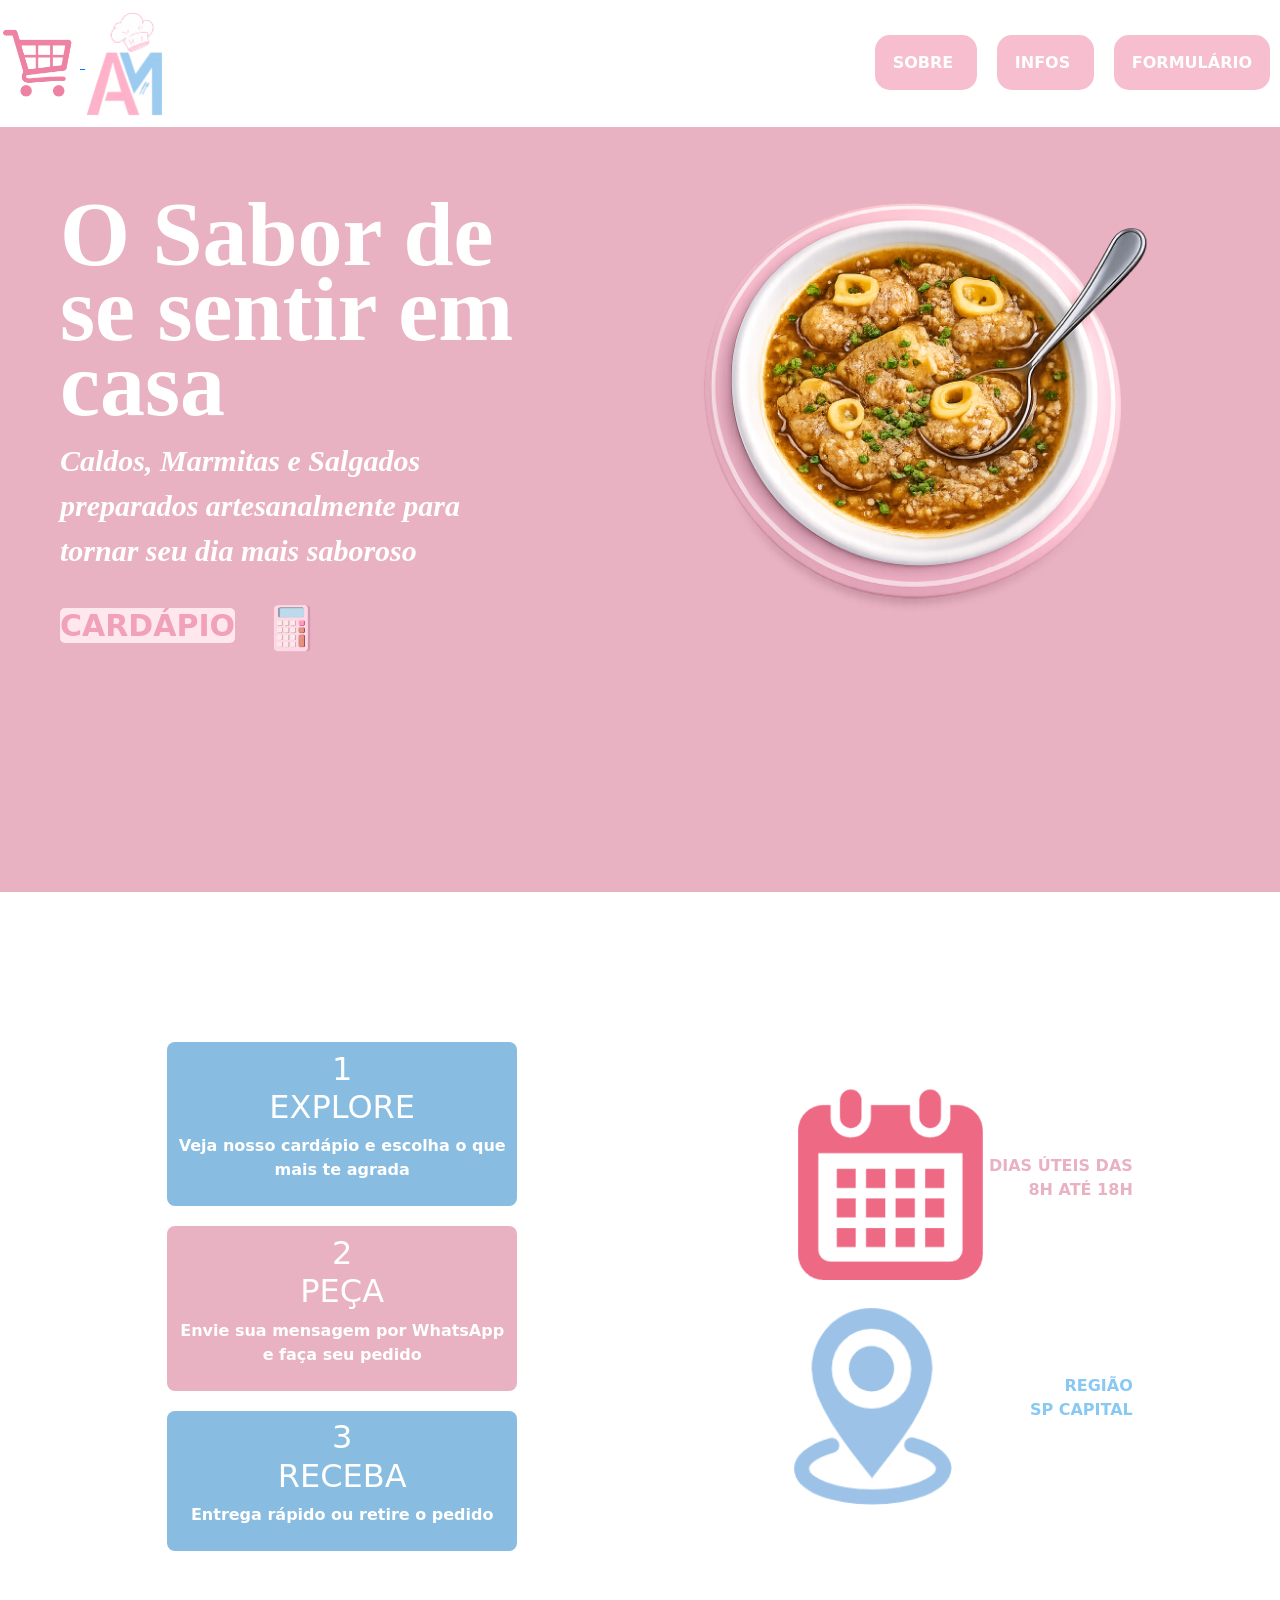
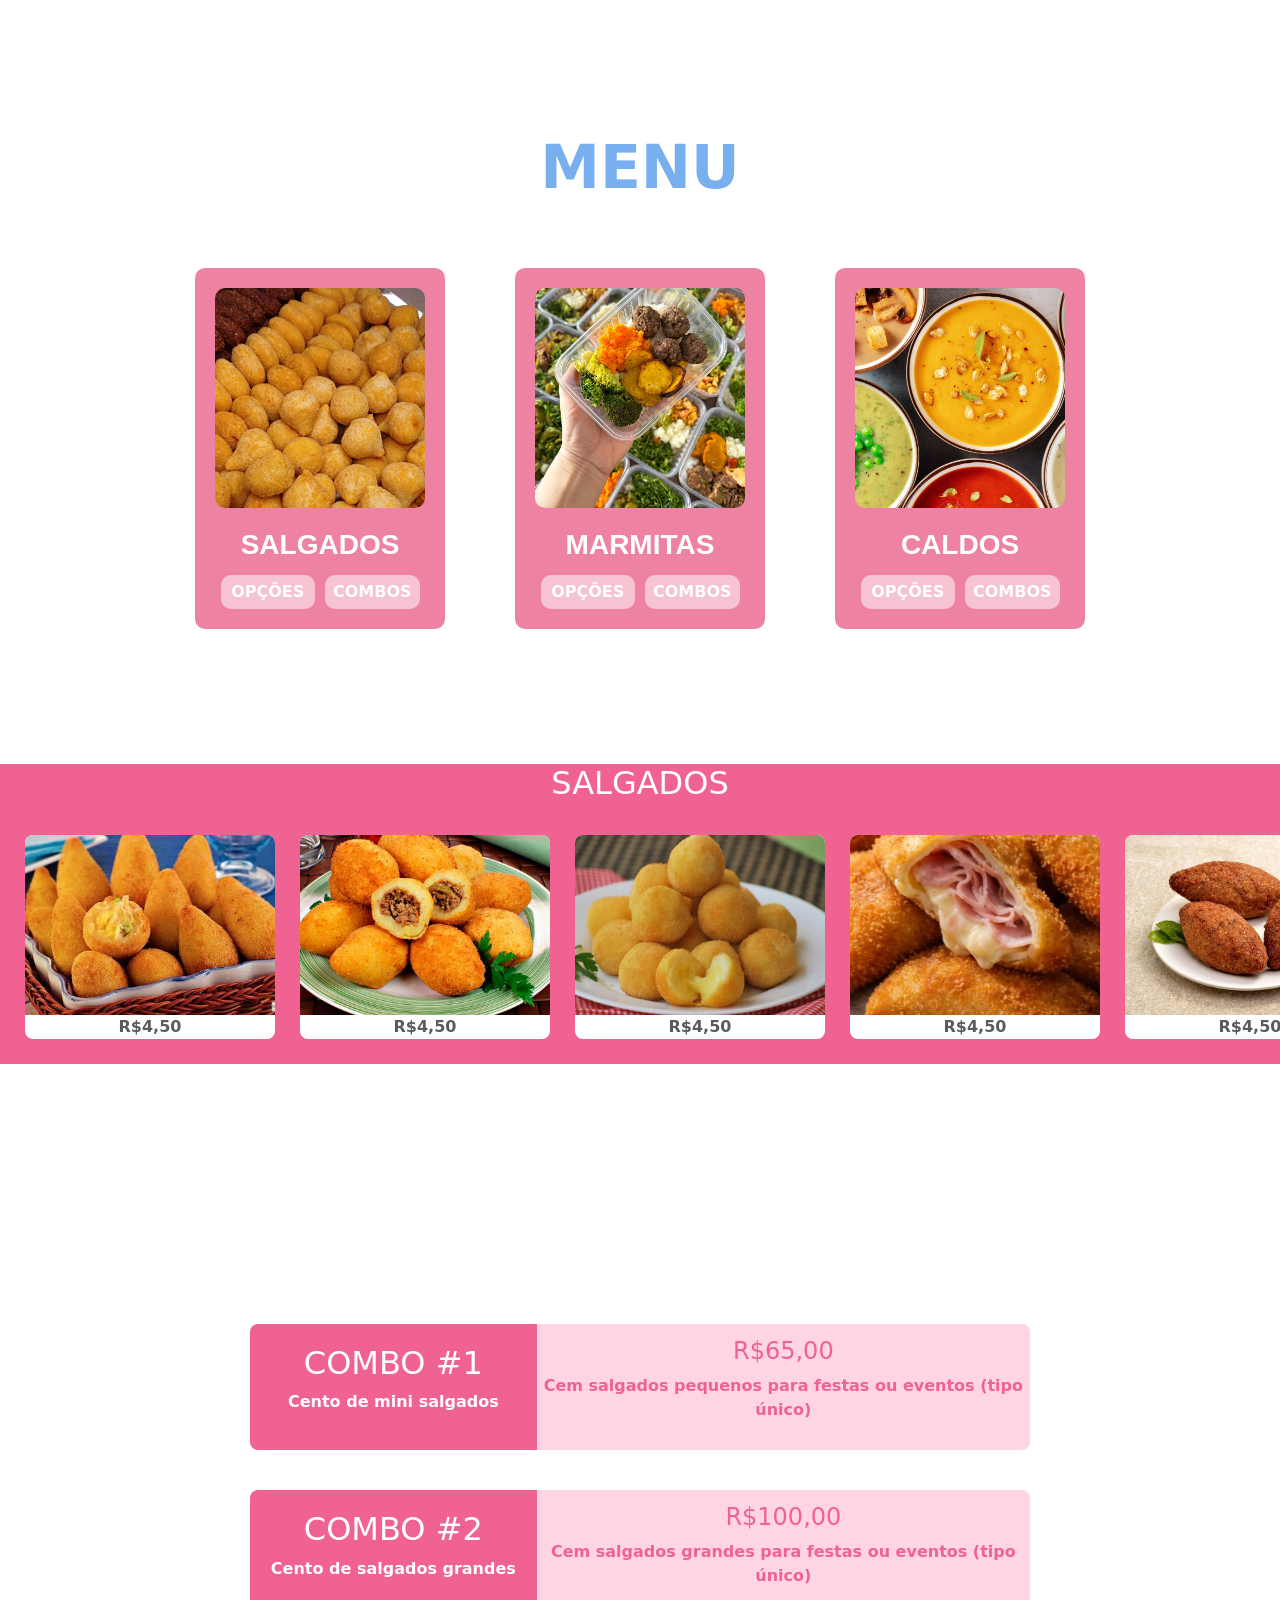
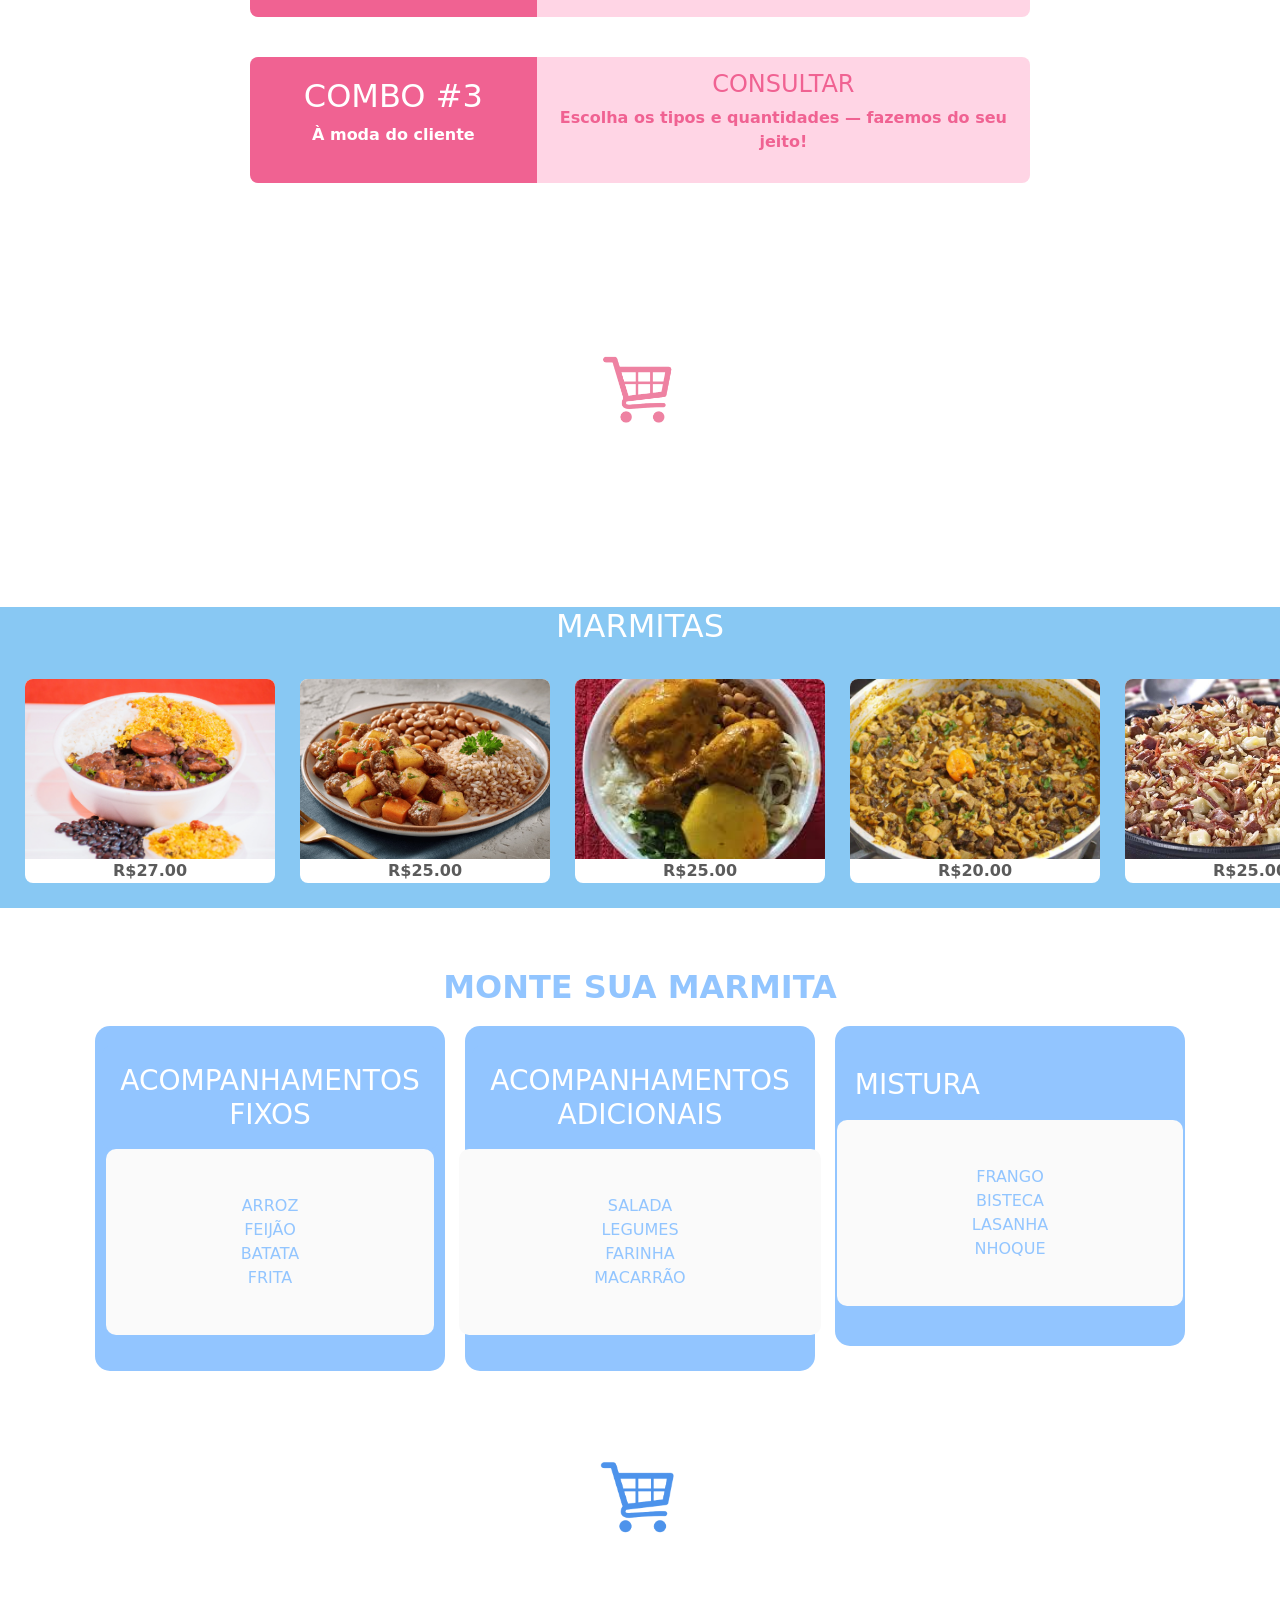
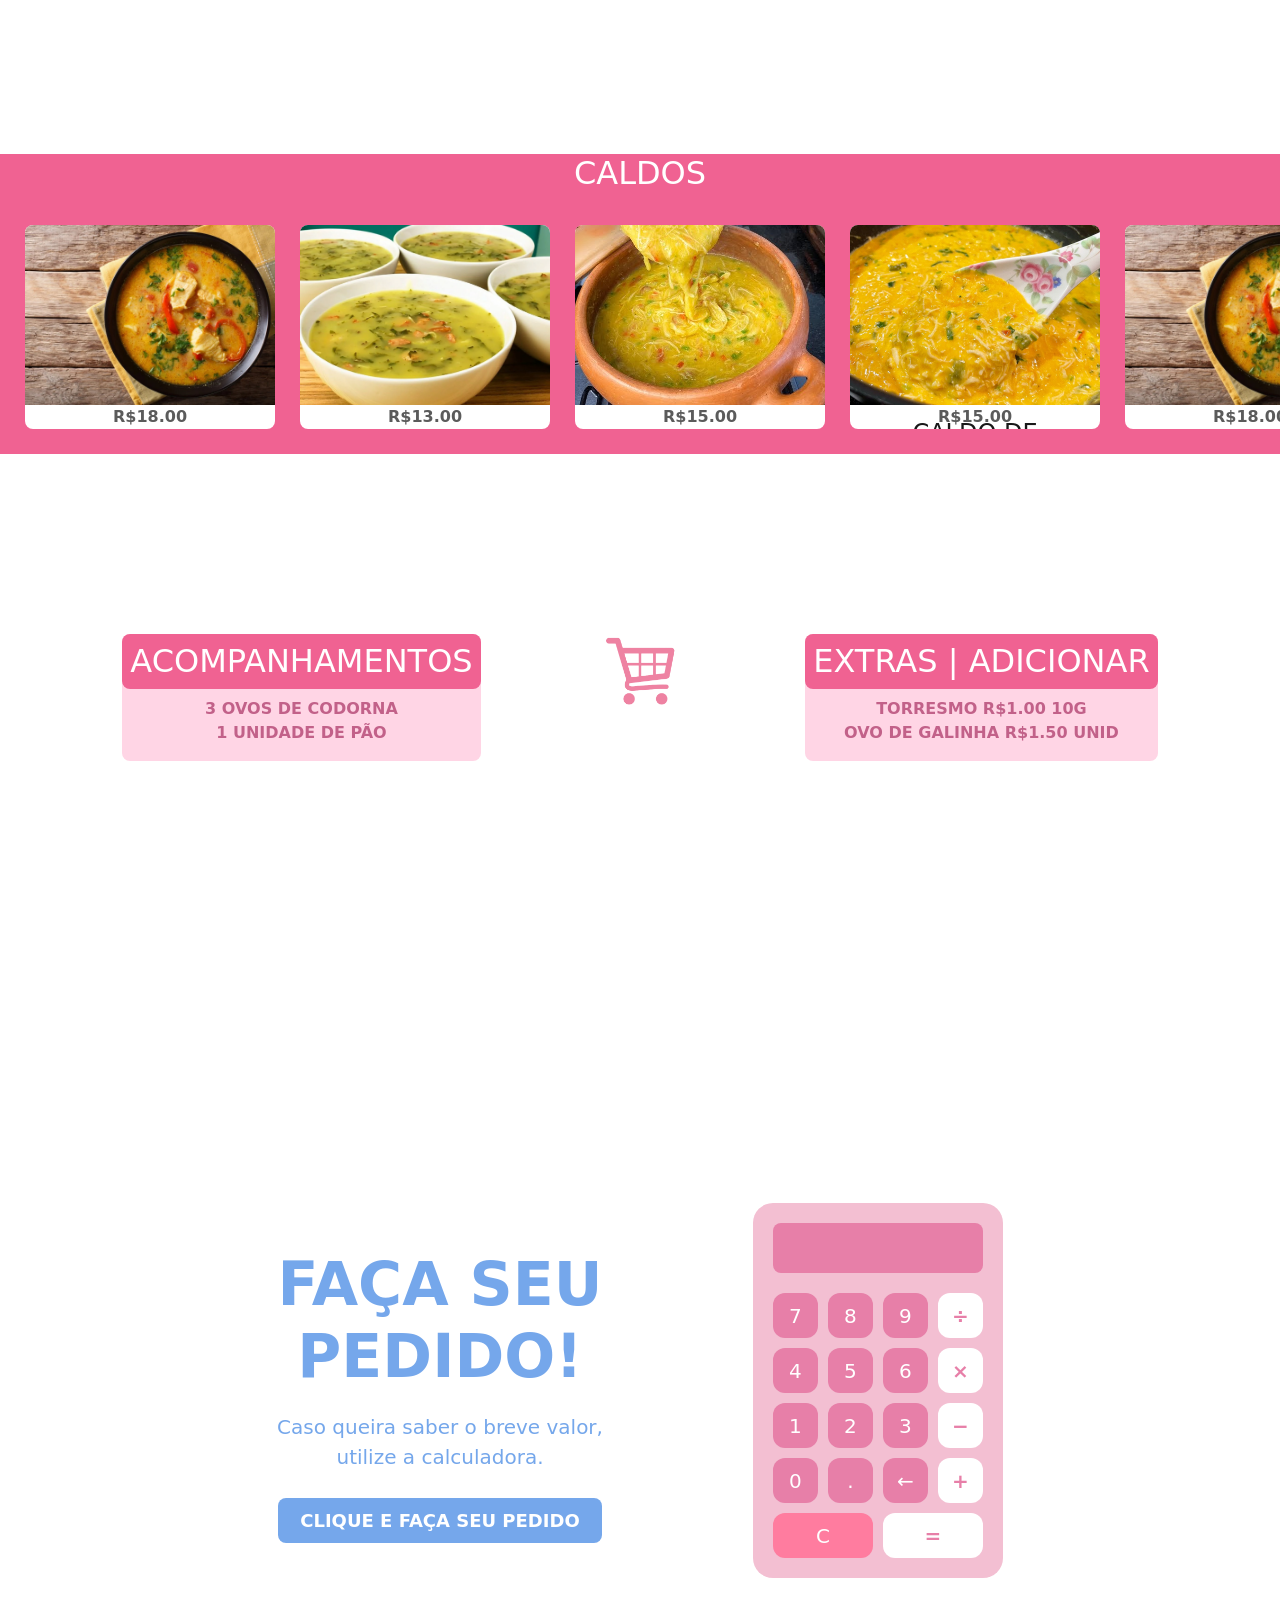
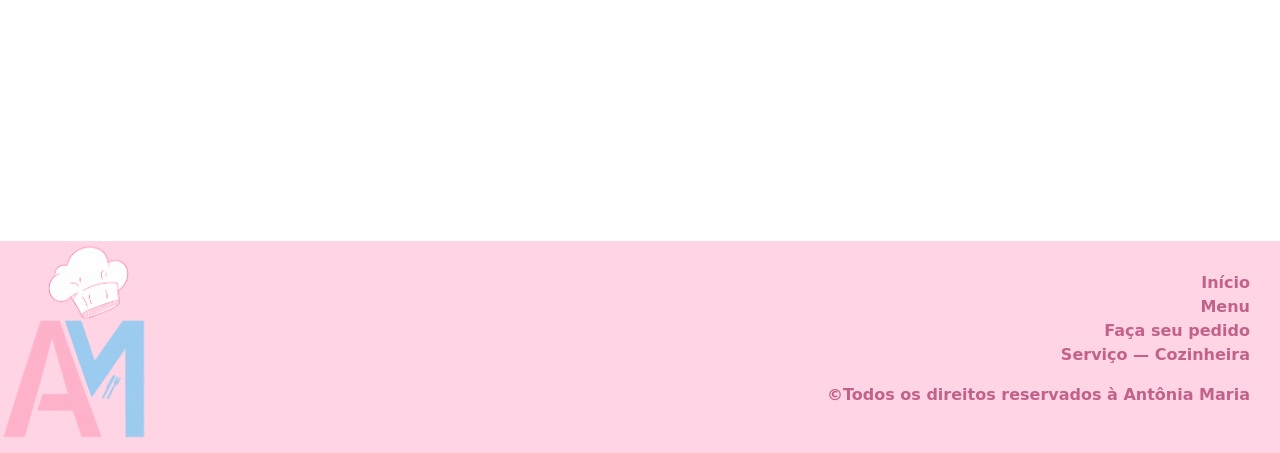
<file: index.html>
<!DOCTYPE html>
<html lang="pt-br">

<head>
    <meta charset="UTF-8">
    <meta name="viewport" content="width=device-width, initial-scale=1.0">
    <title>AM - PÁGINA INICIAL</title>
    <link rel="stylesheet" href="style.css">
    <link rel="shortcut icon" href="imagens/logo-png.png" type="image/x-icon">

    <!-- link de referência carrossel bootstrap -->
    <link href="https://cdn.jsdelivr.net/npm/bootstrap@5.3.8/dist/css/bootstrap.min.css" rel="stylesheet"
        integrity="sha384-sRIl4kxILFvY47J16cr9ZwB07vP4J8+LH7qKQnuqkuIAvNWLzeN8tE5YBujZqJLB" crossorigin="anonymous">

    <!-- configuração básica -->
</head>

<body>

    <!-- nav com imagem copiado do bootstrap (se altera com tamanhos de tela diferentes). links estratégicos para a navegação completa da página-->

    <header>

        <div>
            <a href="./#body-calculadora">
                <img src="./imagens/Carrinho rosa.png" alt="">
            </a>
            <img src="./imagens/logo-png.png" alt="">
        </div>

        <nav>
            <a href="./sobre.html"> SOBRE </a>

            <a href="./#tabela-explore"> INFOS </a>

            <a href="./pedido.html"> FORMULÁRIO </a>
        </nav>
    </header>

    <!-- carrossel hero-section-->
     <main> 
        <section id="container-tela-inicial"> <!-- sessao inicial -->
            <div class="caixa-textos-iniciais">
                <p class="p-textos-iniciais-titulo"> <strong> O Sabor de se sentir em casa </strong> </p>
                <p class="p-textos-iniciais-subtitulo"> <em> <strong> Caldos, Marmitas e Salgados preparados artesanalmente para tornar seu dia mais saboroso  </strong> </em> </p>

                <div class="botao-e-calculadora-inicial">
                <strong>
                    <a href="./#area-menu" class="botao-cardapio"> CARDÁPIO </a>
                </strong>
                <img src="./IMAGENS-AM/IMG-INICIAL/calculadora.png" alt="calculadora rosa">
                </div>
            </div>

            <div class="caixa-imamgem-caldo">
                <img  src="./IMAGENS-AM/IMG-INICIAL/caldo-motoco-inicial-tela.png" alt="imagem de um prato com caldo de motoco">  </div> 

        </section>
         <!--Área de explore e informações-->
         <article class="explore">
        <div id="tabela-explore">
            <div>
                <div class="card-explore">
                    <h2>1<br>EXPLORE</h2>
                    <p>Veja nosso cardápio e escolha o que mais te agrada</p>
                </div>
                <div class="card-explore" id="card-explore-rosa">
                    <h2>2<br>PEÇA</h2>
                    <p>Envie sua mensagem por WhatsApp e faça seu pedido</p>
                </div>
                <div class="card-explore">
                    <h2>3<br>RECEBA</h2>
                    <p>Entrega rápido ou retire o pedido</p>
                </div>
            </div>
            <div class="container-horario">
                <div class="horario-local">
                    <img src="./imagens/calendario.png" alt="Horário de funcionamento">
                    <p>DIAS ÚTEIS DAS<br>8H ATÉ 18H</p>
                </div>
                <div class="horario-local" id="local-azul">
                    <img src="./imagens/local.png" alt="Região de atuação">
                    <p>REGIÃO<br>SP CAPITAL</p>
                </div>
            </div>
        </div>
    </article>
    
    <!--Área menu com links correspodentes-->
    
    <section id="area-menu">
        <h2 class="titulo">MENU</h2>
        <article id="container-cards-menu">
            <div class="card-menu">
                <a href="#carrossel-salgados">
                    <img src="imagens/menu/salgados-menu.webp" alt="salgados">
                    <h3>SALGADOS</h3>
                    <div class="container-botoes">
                        <div class="botoes">OPÇÕES</div>
                        <div class="botoes">COMBOS</div>
                    </div>
                </a>
            </div>

            <div class="card-menu" id="marmitas">
                <a href="#carrossel-marmitas">
                    <img src="imagens/menu/Marmita-menu.jpeg" alt="marmitas">
                    <h3>MARMITAS</h3>
                    <div class="container-botoes">
                        <div class="botoes">OPÇÕES</div>
                        <div class="botoes">COMBOS</div>
                    </div>
                </a>
            </div>
            
            <div class="card-menu">
                <a href="#carrossel-caldos">
                    <img src="imagens/menu/Caldo-menu.jpeg" alt="caldos">
                    <h3>CALDOS</h3>
                    <div class="container-botoes">
                        <div class="botoes">OPÇÕES</div>
                        <div class="botoes">COMBOS</div>
                    </div>
                </a>
            </div>
        </article>
    </section>
    
    <!--Carrossel de salgados-->
    <div id="carrossel-salgados">
        <div class="carrossel-wrapper">
            <h2>SALGADOS</h2>
            <div class="carrossel-container">
                <div class="card-container">
                    <img src="./imagens/carrossel salgados/coxinha.png" alt="Coxinha">
                    <span class="preco">R$4,50</span>
                    <div class="descricao">
                        <h4>COXINHA</h4>
                        <p>Massa à base de caldo de frango e batata, recheada com peito de frango desfiado e
                            casquinha
                            crocante.</p>
                            <span class="preco">R$4,50</span>
                            
                        </div>
                </div>
                <div class="card-container">
                    <img src="imagens/carrossel salgados/bolinho de carne.jpg" alt="Bolinho de carne">
                    <span class="preco">R$4,50</span>
                    
                    <div class="descricao">
                        <h4>BOLINHO DE CARNE</h4>
                        <p>Carne moída selecionada, bem temperada, frito com casca dourada e interior macio.</p>
                        <span class="preco">R$4,50</span>
                    </div>
                </div>
                <div class="card-container">
                    <img src="imagens/carrossel salgados/bolinho de queijo.png" alt="Bolinho de queijo">
                    <span class="preco">R$4,50</span>
                    <div class="descricao">
                        <h4>BOLINHO DE QUEIJO</h4>
                        <p>Massa crocante com mussarela derretida e cremosa que estica a cada mordida.</p>
                        <span class="preco">R$4,50</span>
                        
                    </div>
                </div>
                <div class="card-container">
                    <img src="imagens/carrossel salgados/risole de presunto e queijo.webp" alt="Risole">
                    <span class="preco">R$4,50</span>
                    <div class="descricao">
                        <h4>RISOLE</h4>
                        <p>Massa leve e crocante recheada com presunto e queijo derretidos.</p>
                        <span class="preco">R$4,50</span>
                        
                    </div>
                </div>
                <div class="card-container">
                    <img src="imagens/carrossel salgados/KIBE.jpg" alt="Kibe">
                    <span class="preco">R$4,50</span>
                    <div class="descricao">
                        <h4>QUIBE/KIBE</h4>
                        <p>Bolinho de origem árabe com carne bovina, trigo, hortelã e especiarias.</p>
                        <span class="preco">R$4,50</span>
                        
                    </div>
                </div>
                <div class="card-container">
                    <img src="imagens/carrossel salgados/CROQUETE.jpg" alt="Croquete">
                    <span class="preco">R$4,50</span>
                    <div class="descricao">
                        <h4>CROQUETE</h4>
                        <p>Recheio denso de carne desfiada com tempero tentador.</p>
                        <span class="preco">R$4,50</span>
                        
                    </div>
                </div>
                <div class="card-container">
                    <img src="imagens/carrossel salgados/rolinho de salsicha.png" alt="Rolinho de salsicha">
                    <span class="preco">R$4,50</span>
                    <div class="descricao">
                        <h4>ROLINHO DE SALSICHA</h4>
                        <p>Envolto em uma massa deliciosa e crocante.</p>
                        <span class="preco">R$4,50</span>
                        
                    </div>
                </div>
                
                <!-- area clonada pra passar um efeito de carrossel infinito. os elementos clonados possuem aria-hidden=true -->
                
                <div aria-hidden="true" class="card-container">
                    <img src="./imagens/carrossel salgados/coxinha.png" alt="">
                    <span class="preco">R$4,50</span>
                    <div class="descricao">
                        <h4>COXINHA</h4>
                        <p>Massa à base de caldo de frango e batata, recheada com peito de frango desfiado e
                            casquinha
                            crocante.</p>
                            <span class="preco">R$4,50</span>
                            
                        </div>
                    </div>
                    <div aria-hidden="true" class="card-container">
                        <img src="imagens/carrossel salgados/bolinho de carne.jpg" alt="">
                    <span class="preco">R$4,50</span>
                    <div class="descricao">
                        <h4>BOLINHO DE CARNE</h4>
                        <p>Carne moída selecionada, frito com casca dourada e interior macio.</p> <span
                        class="preco">R$4,50</span>
                        
                    </div>
                </div>
                <div aria-hidden="true" class="card-container">
                    <img src="imagens/carrossel salgados/bolinho de queijo.png" alt="">
                    <span class="preco">R$4,50</span>
                    <div class="descricao">
                        <h4>BOLINHO DE QUEIJO</h4>
                        <p>Mussarela derretida e cremosa.</p>
                        <span class="preco">R$4,50</span>
                        
                    </div>
                </div>
                <div aria-hidden="true" class="card-container">
                    <img src="imagens/carrossel salgados/risole de presunto e queijo.webp" alt="">
                    <span class="preco">R$4,50</span>
                    <div class="descricao">
                        <h4>RISOLE</h4>
                        <p>Presunto e queijo derretidos.</p>
                        <span class="preco">R$4,50</span>
                        
                    </div>
                </div>
                <div aria-hidden="true" class="card-container">
                    <img src="imagens/carrossel salgados/KIBE.jpg" alt="">
                    <span class="preco">R$4,50</span>
                    <div class="descricao">
                        <h4>QUIBE/KIBE</h4>
                        <p>Carne bovina, trigo e especiarias.</p>
                        <span class="preco">R$4,50</span>

                    </div>
                </div>
                <div aria-hidden="true" class="card-container">
                    <img src="imagens/carrossel salgados/CROQUETE.jpg" alt="">
                    <span class="preco">R$4,50</span>
                    <div class="descricao">
                        <h4>CROQUETE</h4>
                        <p>Recheio denso de carne desfiada.</p>
                        <span class="preco">R$4,50</span>
                        
                    </div>
                </div>
                <div aria-hidden="true" class="card-container">
                    <img src="imagens/carrossel salgados/rolinho de salsicha.png" alt="">
                    <span class="preco">R$4,50</span>
                    <div class="descricao">
                        <h4>ROLINHO DE SALSICHA</h4>
                        <p>Massa deliciosa e crocante.</p>
                        <span class="preco">R$4,50</span>
                        
                    </div>
                </div>
            </div>
        </div>
    </div>

    <!--Combo de salgado-->
    <div class="combos-salgados">
        
        <div class="combo-card">
            <div class="card-combo-intro">
                <h2>COMBO #1</h2>
                <p>Cento de mini salgados</p>
            </div>
            <div class="descricao-combo">
                <h4>R$65,00</h4>
                <p>Cem salgados pequenos para festas ou eventos (tipo único)</p>
            </div>
        </div>
        
        <div class="combo-card">
            <div class="card-combo-intro">
                <h2>COMBO #2</h2>
                <p>Cento de salgados grandes</p>
            </div>
            <div class="descricao-combo">
                <h4>R$100,00</h4>
                <p>Cem salgados grandes para festas ou eventos (tipo único)</p>
            </div>
        </div>
        
        
        <div class="combo-card">
            <div class="card-combo-intro">
                <h2>COMBO #3</h2>
                <p>À moda do cliente</p>
            </div>
            <div class="descricao-combo">
                <h4>CONSULTAR</h4>
                <p>Escolha os tipos e quantidades — fazemos do seu jeito!</p>
            </div>
        </div>
    </div>
    
    <!-- carrinho estratégico que serve como um atalho para a área de contato -->
    
    <a href="#body-calculadora">
        <img class="carrinho" src="./imagens/Carrinho rosa.png" alt="Fazer pedido">
    </a>
    
    <!--Carrossel azul😒-->
    <div id="carrossel-marmitas">
        <div class="carrossel-wrapper-azul">
            <h2>MARMITAS</h2>
            <div id="carrossel-container-azul">
                <div class="card-container">
                    <img src="./imagens/carrossel marmitas/feijoada-menu.jpg" alt="Feijoada">
                    <span class="preco">R$27.00</span>
                    <div class="descricao">
                        <h4>FEIJOADA</h4>
                        <p>Feijão preto com carnes selecionadas e tempero caseiro.</p>
                        <span class="preco">R$27.00</span>
                        
                    </div>
                </div>
                <div class="card-container">
                    <img src="imagens/carrossel marmitas/picadinho de carne com batata.jpeg" alt="Picadinho">
                    <span class="preco">R$25.00</span>
                    <div class="descricao">
                        <h4>PICADINHO</h4>
                        <p>Carne com batata, temperado na medida certa.</p>
                        <span class="preco">R$25.00</span>

                    </div>
                </div>
                <div class="card-container"><img src="./imagens/carrossel marmitas/galinhada.jpg" alt="Marmita"><span
                        class="preco">R$25.00</span>
                        <div class="descricao">
                            <h4>GALINHADA</h4>
                            <p>Galinha cozida com especiarias de dar água na boca.</p>
                            <span class="preco">R$25.00</span>
                            
                        </div>
                    </div>
                <div class="card-container"><img src="imagens/carrossel marmitas/sarapatel.jpg" alt="Marmita">
                    <span class="preco">R$20.00</span>
                    <div class="descricao">
                        <h4>SARAPATEL</h4>
                        <p>Refeição tradicional nordestina, feito com miúdos selecionados.</p>
                        <span class="preco">R$20.00</span>

                    </div>
                </div>
                <div class="card-container">
                    <img src="imagens/carrossel marmitas/baião de dois.jpg" alt="Baião de dois">
                    <span class="preco">R$25.00</span>
                    <div class="descricao">
                        <h4>BAIÃO DE DOIS</h4>
                        <p>Prato típico, composto por arroz, feijão-de-corda, carne de sol, queijo bacon e</p>
                        <span class="preco">R$25.00</span>
                        
                    </div>
                </div>

                <!-- area clonada possuindo aria-hidden=true -->
                
                <div aria-hidden="true" class="card-container">
                    <img src="./imagens/carrossel marmitas/feijoada-menu.jpg" alt="">
                    <span class="preco">R$27.00</span>
                    <div class="descricao">
                        <h4>FEIJOADA</h4>
                        <p>Feijão preto com carnes selecionadas e tempero caseiro.</p>
                        <span class="preco">R$27.00</span>
                        
                    </div>
                </div>
                <div aria-hidden="true" class="card-container">
                    <img src="imagens/carrossel marmitas/picadinho de carne com batata.jpeg" alt="">
                    <span class="preco">R$25.00</span>
                    <div class="descricao">
                        <h4>PICADINHO</h4>
                        <p>Carne com batata, temperado na medida certa.</p>
                        <span class="preco">R$25.00</span>
                        
                    </p>
                </div>
            </div>
            <div aria-hidden="true" class="card-container"><img src="./imagens/carrossel marmitas/galinhada.jpg"
                alt=""><span class="preco">R$25.00</span>
                    <div class="descricao">
                        <h4>GALINHADA</h4>
                        <p>Galinha cozida com especiarias de dar água na boca.</p>
                        <span class="preco">R$25.00</span>
                    </div>
                </div>
                <div aria-hidden="true" class="card-container"><img src="imagens/carrossel marmitas/sarapatel.jpg"
                        alt=""><span class="preco">R$20.00</span>
                    <div class="descricao">
                        <h4>SARAPATEL</h4>
                        <p>Refeição tradicional nordestina, feito com miúdos selecionados.</p>
                        <span class="preco">R$20.00</span>
                    </div>
                </div>
                <div aria-hidden="true" class="card-container">
                    <img src="imagens/carrossel marmitas/baião de dois.jpg" alt="Baião de dois">
                    <span class="preco">R$25.00</span>
                    <div class="descricao">
                        <h4>BAIÃO DE DOIS</h4>
                        <p>Prato típico, composto por arroz, feijão-de-corda, carne de sol, queijo bacon e linguiça
                        </p>
                        <span class="preco">R$25.00</span>
                        
                    </div>
                </div>
            </div>
        </div>
    </div>
    
    <!--área de monte a sua marmita, possuindo opções fixas e opcionais-->
    
    <article id="secao-marmitas">
        <h2 id="monte-sua-marmita">MONTE SUA MARMITA</h2>
        <div class="montar">
            <div>
                <div class="card-montar">
                    <h3>ACOMPANHAMENTOS FIXOS</h3>
                    <ul>
                        <li>ARROZ</li>
                        <li>FEIJÃO</li>
                        <li>BATATA FRITA</li>
                    </ul>
                </div>
            </div>
            
            <div>
                <div class="card-montar">
                    <h3>ACOMPANHAMENTOS ADICIONAIS</h3>
                    <ul>
                        <li>SALADA</li>
                        <li>LEGUMES</li>
                        <li>FARINHA</li>
                        <li>MACARRÃO</li>
                    </ul>
                </div>
            </div>
            
            <div>
                <div class="card-montar">
                    <div>
                        <h3>MISTURA</h3>
                        <ul>
                            <li>FRANGO</li>
                            <li>BISTECA</li>
                            <li>LASANHA</li>
                            <li>NHOQUE</li>
                        </ul>
                    </div>
                </div>
            </div>
            
        </div>
        
        <!-- carrinho estratégico que serve como um atalho para a área de contato -->
        
        
        <a href="#body-calculadora">
            <img class="carrinho" src="./imagens/Carrinho azul.png" alt="Fazer pedido">
        </a>
    </article>
    <!--Carrossel dos caldos-->
    <div id="carrossel-caldos">
        <div class="carrossel-wrapper">
            <h2>CALDOS</h2>
            <div class="carrossel-container">
                <div class="card-container"><img src="imagens/carrossel caldos/caldo de mocoto.jpeg"
                    alt="Caldo de mocotó"><span class="preco">R$18.00</span>
                    <div class="descricao">
                        <h4>CALDO DE MOCOTÓ</h4>
                        <p>Caldo rico e encorpado, perfeito para dias frios.</p>
                    </div>
                </div>
                <div class="card-container"><img src="./imagens/carrossel caldos/caldo verde-menu.webp"
                    alt="Caldo verde"><span class="preco">R$13.00</span>
                    <div class="descricao">
                        <h4>CALDO VERDE</h4>
                        <p>Caldo cremoso com couve e linguiça.</p>
                    </div>
                </div>
                <div class="card-container"><img src="imagens/carrossel caldos/caldo de kenga.jpg" alt="Caldo"><span
                    class="preco">R$15.00</span>
                    <div class="descricao">
                        <h4>CALDO DE KENGA</h4>
                        <p>Caldos regional feito com mandioca cozida e frango desfiado.</p>
                    </div>
                </div>
                <div class="card-container"><img src="imagens/carrossel caldos/caldo de vatapá.jpg" alt="Caldo">
                    <span class="preco">R$15.00</span>
                    <div class="descricao">
                        <h4>CALDO DE VATAPÁ</h4>
                        <p>Denso, apimentado e aromático. Feito com frango muito bem temperado, pão
                            francês, azeite de dendê
                            e leite de coco.</p>
                        </div>
                    </div>
                    
                    <!-- carrossel clonado com aria-hidden=true -->
                    
                    <div aria-hidden="true" class="card-container"><img src="imagens/carrossel caldos/caldo de mocoto.jpeg"
                        alt=""><span class="preco">R$18.00</span>
                        <div class="descricao">
                            <h4>CALDO DE MOCOTÓ</h4>
                            <p>Rico e encorpado perfeito para dias densos.</p>
                        </div>
                    </div>
                <div aria-hidden="true" class="card-container"><img
                    src="./imagens/carrossel caldos/caldo verde-menu.webp" alt=""><span class="preco">R$13.00</span>
                    <div class="descricao">
                        <h4>CALDO VERDE</h4>
                        <p>Caldo cremoso com couve e linguiça.</p>
                    </div>
                </div>
                <div aria-hidden="true" class="card-container"><img src="imagens/carrossel caldos/caldo de kenga.jpg"
                    alt=""><span class="preco">R$15.00</span>
                    <div class="descricao">
                        <h4>CALDO DE KENGA</h4>
                        <p>Caldos regional feito com mandioca cozida e frango desfiado.</p>
                    </div>
                </div>
                <div aria-hidden="true" class="card-container"><img src="imagens/carrossel caldos/caldo de vatapá.jpg"
                    alt=""><span class="preco">R$15.00</span>
                    <div class="descricao">
                        <h4>CALDO DE VATAPÁ</h4>
                        <p>Denso, apimentado e aromático. Feito com franfo muito bem temperado, pão
                            frânces, azeite de dendê
                            e leite de coco.</p>
                        </div>
                    </div>
                    
                    <!-- carrossel clonado com aria-hidden=true (são pocas opções e precisavam de mais um pra não ficar um espaço muito grande de vão no final) -->
                    
                    
                    <div aria-hidden="true" class="card-container"><img src="imagens/carrossel caldos/caldo de mocoto.jpeg"
                        alt=""><span class="preco">R$18.00</span>
                    <div class="descricao">
                        <h4>CALDO DE MOCOTÓ</h4>
                        <p>Rico e encorpado perfeito para dias densos.</p>
                    </div>
                </div>
                <div aria-hidden="true" class="card-container"><img
                    src="./imagens/carrossel caldos/caldo verde-menu.webp" alt=""><span class="preco">R$13.00</span>
                    <div class="descricao">
                        <h4>CALDO VERDE</h4>
                        <p>Caldo cremoso com couve e linguiça.</p>
                    </div>
                </div>
                <div aria-hidden="true" class="card-container"><img src="imagens/carrossel caldos/caldo de kenga.jpg"
                    alt=""><span class="preco">R$15.00</span>
                    <div class="descricao">
                        <h4>CALDO DE KENGA</h4>
                        <p>Caldos regional feito com mandioca cozida e frango desfiado.</p>
                    </div>
                </div>
                <div aria-hidden="true" class="card-container"><img src="imagens/carrossel caldos/caldo de vatapá.jpg"
                    alt=""><span class="preco">R$15.00</span>
                    <div class="descricao">
                        <h4>CALDO DE VATAPÁ</h4>
                        <p>Denso, apimentado e aromático. Feito com franfo muito bem temperado, pão
                            frânces, azeite de dendê
                            e leite de coco.</p>
                        </div>
                    </div>
                </div>
            </div>
    </div>

    <!--Combos de caldo-->
    <div class="combos-caldo">
        <div class="combo-card-caldo">
            <h2>ACOMPANHAMENTOS</h2>
            <p>3 OVOS DE CODORNA <br> 1 UNIDADE DE PÃO</p>
        </div>
        
        <!-- carrinho estratégico que serve como um atalho para a área de contato -->
        
        
        <a href="#body-calculadora">
            <img class="carrinho" src="imagens/Carrinho rosa.png" alt="" id="ultimo-carrinho">
        </a>
        <div class="combo-card-caldo">
            <h2>EXTRAS | ADICIONAR</h2>
            <p>TORRESMO R$1.00 10G <br> OVO DE GALINHA R$1.50 UNID</p>
        </div>
    </div>
    <div id="body-calculadora">
        <div class="pedido">
            
            <!-- área de pedido -->
            
            <div class="texto">
                <h1>FAÇA SEU<br>PEDIDO!</h1>
                
                <p>
                    Caso queira saber o breve valor,<br>
                    utilize a calculadora.
                </p>
                
                <!-- link direto para uma mensagem no whatsapp, possuindo um modelo de mensagem onde espaços vazios serão preenchidos pelo cliente -->
                
                <a href="./pedido.html" target="_blank" class="botao">CLIQUE E FAÇA SEU PEDIDO</a>
            </div>
            
        </div>
        
        <!-- calculadora funcional -->
        
        <div class="calculadora">
            <input type="text" id="display" readonly>
            
            <div id="botoes">
                <button class="numero" onclick="adicionar('7')">7</button>
                <button class="numero" onclick="adicionar('8')">8</button>
                <button class="numero" onclick="adicionar('9')">9</button>
                <button class="operador" onclick="adicionar('/')">÷</button>

                <button class="numero" onclick="adicionar('4')">4</button>
                <button class="numero" onclick="adicionar('5')">5</button>
                <button class="numero" onclick="adicionar('6')">6</button>
                <button class="operador" onclick="adicionar('*')">×</button>

                <button class="numero" onclick="adicionar('1')">1</button>
                <button class="numero" onclick="adicionar('2')">2</button>
                <button class="numero" onclick="adicionar('3')">3</button>
                <button class="operador" onclick="adicionar('-')">−</button>
                
                <button class="numero" onclick="adicionar('0')">0</button>
                <button class="numero" onclick="adicionar('.')">.</button>
                <button class="numero" onclick="apagar()">←</button>
                <button class="operador" onclick="adicionar('+')">+</button>
                
                <button class="limpar" onclick="limpar()">C</button>
                <button class="igual" onclick="calcular()">=</button>
            </div>
        </div>
        </div>
     </main>
    
    <!-- footer com links que levam até o começo da página -->
    
    <footer>
        <img src="imagens/logo-png.png" alt="LOGO AM">
        <div class="footer-nav">
            <a href="index.html">Início</a>
            <a href="#area-menu">Menu</a>
            <a href="#body-calculadora">Faça seu pedido</a>
            <p>Serviço — Cozinheira</p>
            <p>©Todos os direitos reservados à Antônia Maria</p>
        </div>
    </footer>
    
    <!-- links de ref pra calculadora e para o bootstrap (nav que se altera com tamanhos de tela diferente-carrossel hero-section com botões funcionais) -->
    <script src="calculadora.js"></script>
    <script src="https://cdn.jsdelivr.net/npm/bootstrap@5.3.8/dist/js/bootstrap.bundle.min.js"
    integrity="sha384-FKyoEForCGlyvwx9Hj09JcYn3nv7wiPVlz7YYwJrWVcXK/BmnVDxM+D2scQbITxI"
    crossorigin="anonymous"></script>
    
    <!-- link de ref para o VLibras -->
    
    <div vw class="enabled">
        <div vw-access-button class="active"></div>
        <div vw-plugin-wrapper>
            <div class="vw-plugin-top-wrapper"></div>
        </div>
    </div>
    <script src="https://vlibras.gov.br/app/vlibras-plugin.js"></script>
    <script>
        new window.VLibras.Widget('https://vlibras.gov.br/app');
        </script>

</body>

</html>
</file>
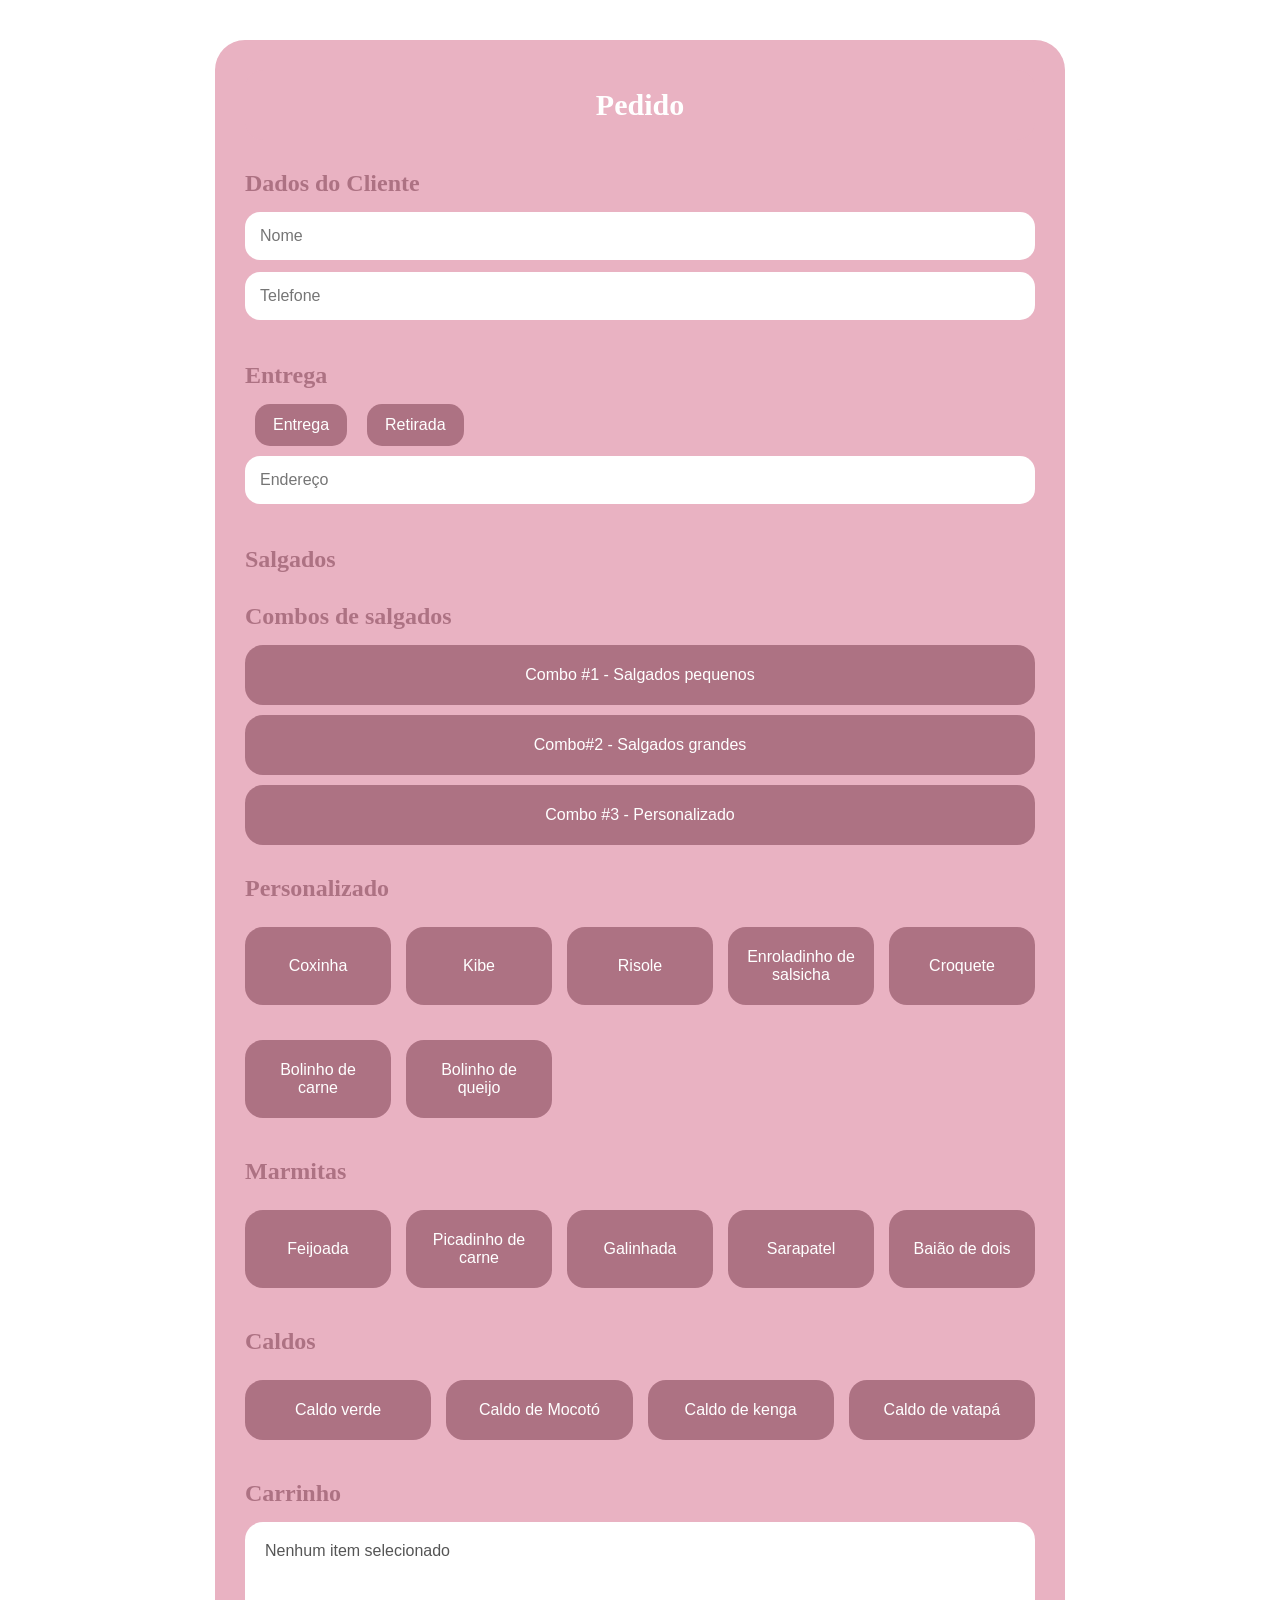
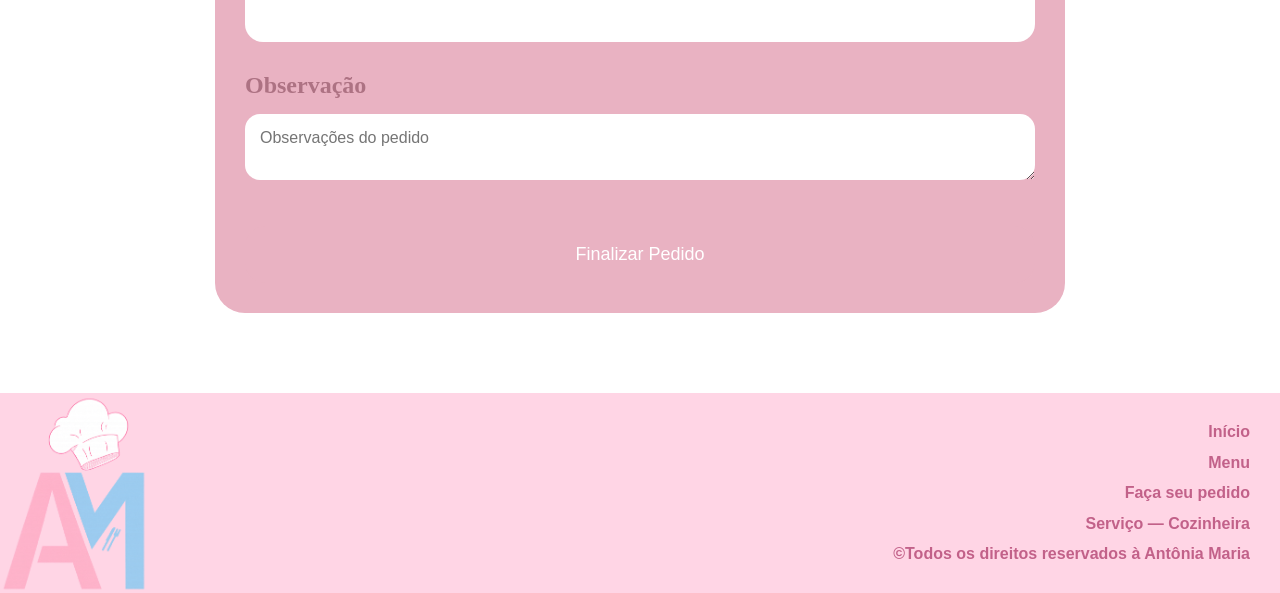
<file: pedido.html>
<!DOCTYPE html>
<html lang="pt-BR">

<head>
    <meta charset="UTF-8">
    <meta name="viewport" content="width=device-width, initial-scale=1.0">
    <title>FAÇA SEU PEDIDO AM</title>
    <link rel="shortcut icon" href="./imagens/logo-png.png" type="image/x-icon"> <!-- ICON NA GUIA-->
    <link rel="stylesheet" href="pedido.css">

</head>

<body>


    <main>

        <div class="container">

            <h1>Pedido</h1>

            <form id="pedidoForm">

                <section>

                    <h2>Dados do Cliente</h2>

                    <input type="text" id="nome" placeholder="Nome" required>

                    <input type="tel" id="telefone" placeholder="Telefone" required>

                </section>

                <section>

                    <h2>Entrega</h2>

                    <div class="radio-group">

                        <label><input type="radio" name="entrega" value="Entrega" checked> Entrega</label>

                        <label><input type="radio" name="entrega" value="Retirada"> Retirada</label>

                    </div>

                    <div id="enderecoContainer">

                        <input type="text" id="endereco" placeholder="Endereço">

                    </div>

                    <div id="retiradaContainer" style="display:none;">

                        <input type="date" id="data">

                        <input type="time" id="hora">

                    </div>

                </section>

                <section>

                    <h2 id="titulo-salgado">Salgados</h2>

                    <h2>Combos de salgados</h2>

                    <div class="produto" data-produto="Combo #1">Combo #1 - Salgados pequenos</div>

                    <div class="produto" data-produto="Combo#2">Combo#2 - Salgados grandes</div>

                    <div class="produto" data-produto="Combo #3 - Personalizado">Combo #3 - Personalizado</div>


                </section>

                <section>

                    <h2>Personalizado</h2>

                    <div class="produtos">

                        <div class="produto" data-produto="Coxinha">Coxinha</div>

                        <div class="produto" data-produto="Kibe">Kibe</div>

                        <div class="produto" data-produto="Pastel">Risole</div>

                        <div class="produto" data-produto="Enroladinho">Enroladinho de salsicha</div>

                        <div class="produto" data-produto="Croquete">Croquete</div>

                        <div class="produto" data-produto="Bolinho de carne">Bolinho de carne</div>

                        <div class="produto" data-produto="Bolinho de queijo">Bolinho de queijo</div>

                    </div>

                </section>


                <section>

                    <h2>Marmitas</h2>

                    <div class="produtos">

                        <div class="produto" data-produto="Feijoada">Feijoada</div>

                        <div class="produto" data-produto="Picadinho de carne">Picadinho de carne</div>

                        <div class="produto" data-produto="Galinhada">Galinhada</div>

                        <div class="produto" data-produto="Sarapatel">Sarapatel</div>

                        <div class="produto" data-produto="Baião de dois">Baião de dois</div>


                    </div>

                </section>

                <section>

                    <h2>Caldos</h2>

                    <div class="produtos">

                        <div class="produto" data-produto="Caldo Verde">Caldo verde</div>

                        <div class="produto" data-produto="Caldo de Mocotó">Caldo de Mocotó</div>

                        <div class="produto" data-produto="Caldo de Kenga">Caldo de kenga</div>

                        <div class="produto" data-produto="Caldo de vatapá">Caldo de vatapá</div>


                    </div>

                </section>

                <section>

                    <h2>Carrinho</h2>

                    <div id="carrinho">Nenhum item selecionado</div>

                </section>

                <section>

                    <h2>Observação</h2>

                    <textarea id="observacao" placeholder="Observações do pedido"></textarea>

                </section>

                <button type="submit">Finalizar Pedido</button>

            </form>

        </div>

        <script src="script.js"></script>
    </main>



        <!-- link de ref para o VLibras -->

    <div vw class="enabled">
        <div vw-access-button class="active"></div>
        <div vw-plugin-wrapper>
            <div class="vw-plugin-top-wrapper"></div>
        </div>
    </div>
    <script src="https://vlibras.gov.br/app/vlibras-plugin.js"></script>
    <script>
        new window.VLibras.Widget('https://vlibras.gov.br/app');
    </script>
</body>

    <!-- footer com links que levam até o começo da página -->

    <footer>
        <img src="imagens/logo-png.png" alt="LOGO AM">
        <div class="footer-nav">
            <a href="index.html">Início</a>
            <a href="#area-menu">Menu</a>
            <a href="#body-calculadora">Faça seu pedido</a>
            <p>Serviço — Cozinheira</p>
            <p>©Todos os direitos reservados à Antônia Maria</p>
        </div>
    </footer>

</html>
</file>
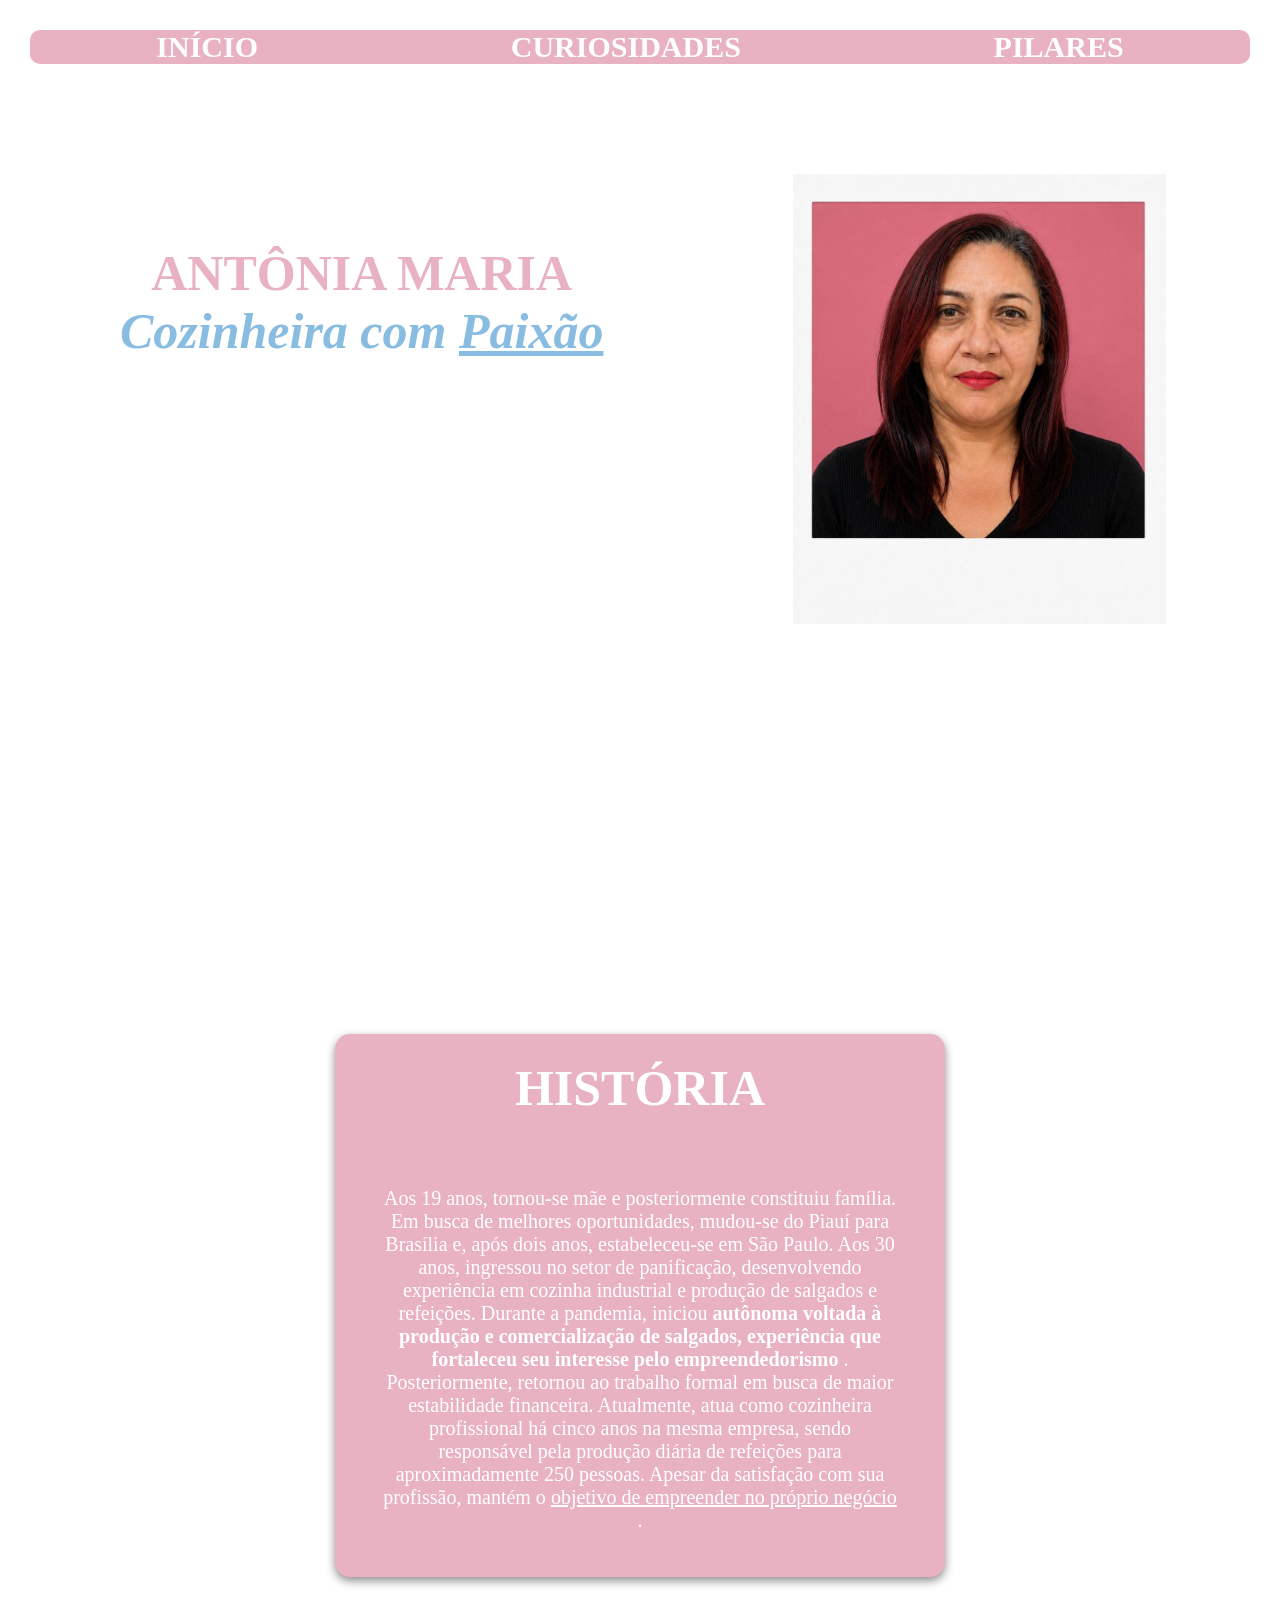
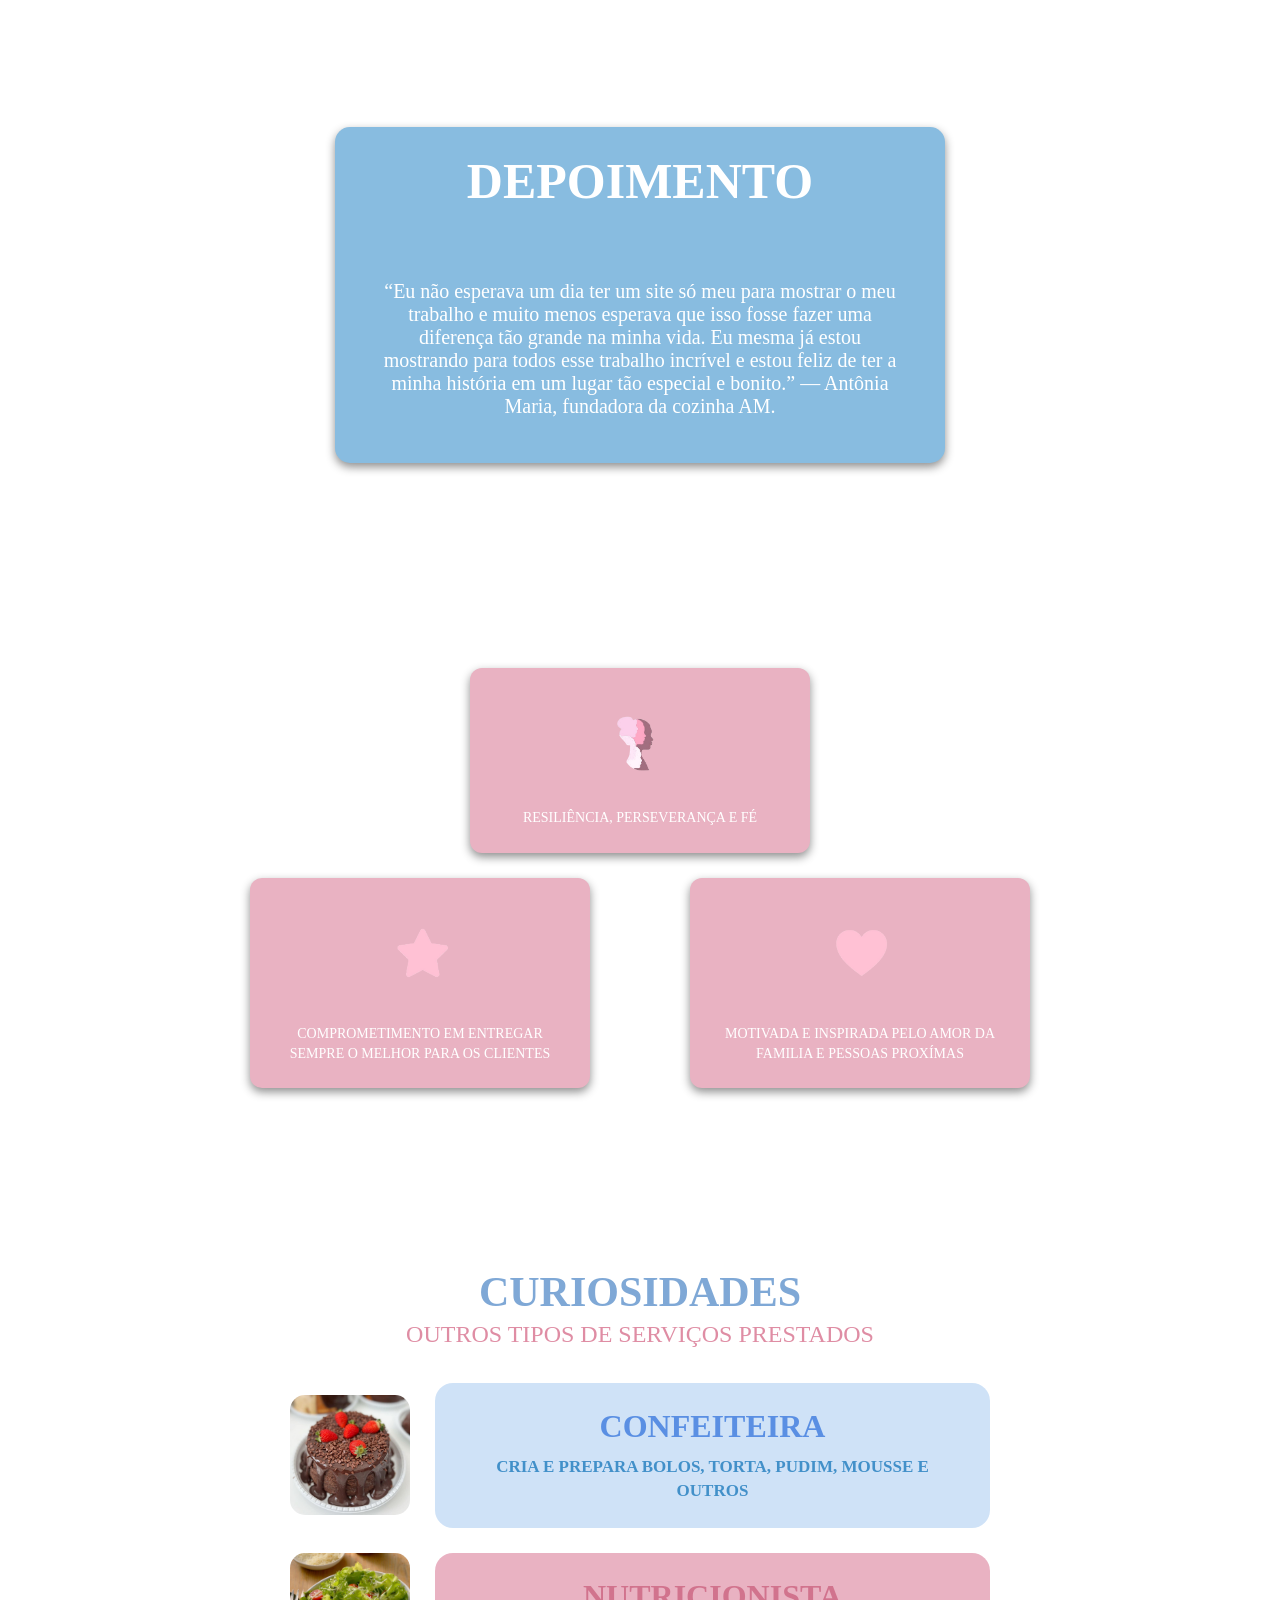
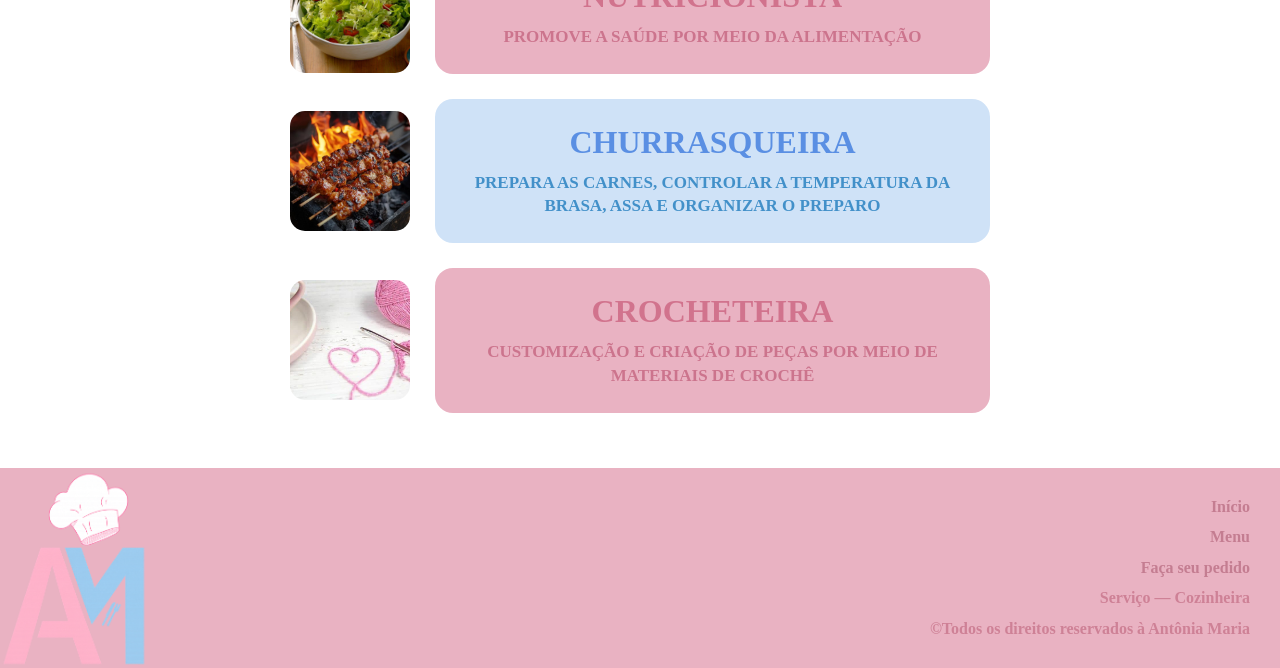
<file: sobre.html>
<!DOCTYPE html>
<html lang="pt-br">

<head>
    <meta charset="UTF-8">
    <meta name="viewport" content="width=device-width, initial-scale=1.0">
    <title>SOBRE</title>
    <link rel="stylesheet" href="./sobre.css"> <!--Linkando com o CSS -->
    <link rel="shortcut icon" href="./imagens/logo-png.png" type="image/x-icon"> <!-- ICON NA GUIA-->

    <!-- link de referência carrossel bootstrap -->

</head>

<body>
    <header> 
        <strong>
            <nav>  
            <a href="./index.html"> INÍCIO </a>
            <a href="./sobre.html#body-curiosidades"> CURIOSIDADES </a>
            <a href="./sobre.html#sessao-cards"> PILARES </a>
            </nav>
        </strong>
    </header>

    <!-- nav com imagem copiado do bootstrap (se altera com tamanhos de tela diferentes)-->


    <main>

        <section id="antonia-maria-container"> <!-- SESSAO DA ANTONIA -->
            <div class="card-maria-antonia"> </div>
            <h1 class="nome-antonia"> <strong> ANTÔNIA MARIA <br> <em class="frase-antonia"> Cozinheira com <u>Paixão </u></em> </strong> </h1>
            <img src="./imagens/ANTONIA/antonia.jpeg" id="antonia">
        </section>

        <section id="sessao-conteudo"> <!-- SESSAO DE CONTEUDO -->

            <article> <!-- HISTORIA-->
                <div class="historia">
                    <div class="card-historia">
                        <h2 class="titulo-card"> HISTÓRIA </h2>
                        <p class="conteudo-card">
                            Aos 19 anos, tornou-se mãe e posteriormente constituiu família. Em busca de melhores
                            oportunidades, mudou-se do Piauí para Brasília e, após dois anos, estabeleceu-se em São
                            Paulo. Aos 30 anos, ingressou no setor de panificação, desenvolvendo experiência em cozinha
                            industrial e produção de salgados e refeições.
                            Durante a pandemia, iniciou <strong>autônoma voltada à produção e comercialização de
                                salgados, experiência que fortaleceu seu interesse pelo empreendedorismo </strong>.
                            Posteriormente, retornou ao trabalho formal em busca de maior estabilidade financeira.
                            Atualmente, atua como cozinheira profissional há cinco anos na mesma empresa, sendo
                            responsável pela produção diária de refeições para aproximadamente 250 pessoas. Apesar da
                            satisfação com sua profissão, mantém o <u>objetivo de empreender no próprio negócio </u>.
                        </p>
                    </div>
                </div>
            </article>

            <article> <!-- DEPOIMENTO-->
                <div class="depoimento">
                    <div class="card-depoimento">
                        <h2 class="titulo-card"> DEPOIMENTO </h2>
                        <p class="conteudo-card">
                            “Eu não esperava um dia ter um site só meu para mostrar o meu trabalho e muito menos
                            esperava que isso fosse fazer uma diferença tão grande na minha vida. Eu mesma já estou
                            mostrando para todos esse trabalho incrível e estou feliz de ter a minha história em um
                            lugar tão especial e bonito.”
                            — Antônia Maria, fundadora da cozinha AM.
                    </div>
                </div>
            </article>

        </section>


        <div id="sessao-cards"> <!-- VALORES CARDS -->

            <section class="secao-valores-um"> <!-- Valores cards UM -->
                <!-- Caixa de cima -->
                <div class="direcao-um">
                    <div class="valor-card-um">
                        <img src="./imagens/VALORES/resiliencia-rosa.png">
                        <p> RESILIÊNCIA, PERSEVERANÇA E FÉ </p>
                    </div>
                </div>
            </section>


            <section class="secao-valores-dois">
                <!-- Caixa de baixo -->
                <div class="direcao-dois">
                    <div class="valor-card-dois">
                        <img src="./imagens/VALORES/estrela-rosa-grande.png">
                        <p> COMPROMETIMENTO EM ENTREGAR SEMPRE O MELHOR PARA OS CLIENTES </p>
                    </div>

                    <div class="valor-card-dois">
                        <img src="./imagens/VALORES/coracao-rosa.png">
                        <p> MOTIVADA E INSPIRADA PELO AMOR DA FAMILIA E PESSOAS PROXÍMAS </p>
                    </div>
                </div>

            </section>
        </div>

        <!-- área de curiosidades e outras atuações -->

        <div id="body-curiosidades">
            <section class="curiosidades">
                <h1>CURIOSIDADES</h1>
                <h2>OUTROS TIPOS DE SERVIÇOS PRESTADOS</h2>

                <div class="card azul">
                    <img src="./imagens/CURIOSIDADES/bolochocolate.jpg" alt="Bolo de chocolate">
                    <div class="texto">
                        <h3 class="h3-azul">CONFEITEIRA</h3>
                        <p class="p-azul">CRIA E PREPARA BOLOS, TORTA, PUDIM, MOUSSE E OUTROS</p>
                    </div>
                </div>

                <div class="card rosa">
                    <img src="./imagens/CURIOSIDADES/SALADA.jpg" alt="Salada">
                    <div class="texto">
                        <h3 class="h3-rosa">NUTRICIONISTA</h3>
                        <p class="p-rosa">PROMOVE A SAÚDE POR MEIO DA ALIMENTAÇÃO</p>
                    </div>
                </div>

                <div class="card azul">
                    <img src="./imagens/CURIOSIDADES/churrasco.jpg" alt="Churrasco">
                    <div class="texto">
                        <h3 class="h3-azul">CHURRASQUEIRA</h3>
                        <p class="p-azul">PREPARA AS CARNES, CONTROLAR A TEMPERATURA DA BRASA, ASSA E ORGANIZAR O
                            PREPARO</p>
                    </div>
                </div>

                <div class="card rosa">
                    <img src="./imagens/CURIOSIDADES/chocheteira.jpg" alt="Crochê">
                    <div class="texto">
                        <h3 class="h3-rosa">CROCHETEIRA</h3>
                        <p class="p-rosa">CUSTOMIZAÇÃO E CRIAÇÃO DE PEÇAS POR MEIO DE MATERIAIS DE CROCHÊ</p>
                    </div>
                </div>
            </section>
        </div>


    </main>


    <!-- RODAPÉ DA ANTONIA MARIA -->
            <footer>
                <img src="imagens/logo-png.png" alt="LOGO AM">
                <div class="footer-nav">
                    <a href="index.html">Início</a>
                    <a href="./#area-menu">Menu</a>
                    <a href="./#body-calculadora">Faça seu pedido</a>
                    <p>Serviço — Cozinheira</p>
                    <p>©Todos os direitos reservados à Antônia Maria</p>
                </div>
            </footer>

    <!-- links de ref pra calculadora e para o bootstrap (nav que se altera com tamanhos de tela diferente-carrossel hero-section com botões funcionais) -->


    <script src="https://cdn.jsdelivr.net/npm/bootstrap@5.3.8/dist/js/bootstrap.bundle.min.js"
        integrity="sha384-FKyoEForCGlyvwx9Hj09JcYn3nv7wiPVlz7YYwJrWVcXK/BmnVDxM+D2scQbITxI"
        crossorigin="anonymous"></script>

            <!-- link de ref para o VLibras -->

    <div vw class="enabled">
        <div vw-access-button class="active"></div>
        <div vw-plugin-wrapper>
            <div class="vw-plugin-top-wrapper"></div>
        </div>
    </div>
    <script src="https://vlibras.gov.br/app/vlibras-plugin.js"></script>
    <script>
        new window.VLibras.Widget('https://vlibras.gov.br/app');
    </script>

    
</body>

</html>
</file>
<file: style.css>
* {
  box-sizing: border-box;
  margin: 0;
  padding: 0;
}
@import url('https://fonts.googleapis.com/css2?family=Angkor&family=BJCree:wght@400;500;600;700&family=Dancing+Script:wght@400..700&family=Emilys+Candy&family=Fjalla+One&family=Merriweather:ital,opsz,wght@0,18..144,300..900;1,18..144,300..900&family=Montserrat:ital,wght@0,100..900;1,100..900&family=Open+Sans:ital,wght@0,300..800;1,300..800&family=PT+Serif:ital,wght@0,400;0,700;1,400;1,700&family=Playfair+Display:ital,wght@0,400..900;1,400..900&family=Playwrite+BR:wght@100..400&family=Roboto+Mono:ital,wght@0,100..700;1,100..700&family=Roboto+Slab:wght@100..900&display=swap');

/* reset básico */

/*tela inicial*/

#container-tela-inicial{
  display: flex;
  flex-direction: row;
  background-color: #e9b2c2;
  color: white;
  height: 85vh;
}

.caixa-textos-iniciais{
  margin-top: 70px;
}

.p-textos-iniciais-titulo{
  font-family: 'Angkor';
  font-size: 90px;
  margin-left: 60px;
  line-height: 75px;
}

.p-textos-iniciais-subtitulo{
  font-family: 'Angkor';
  font-size: 30px;
  margin-left: 60px;
}


.botao-e-calculadora-inicial{
  display: flex;
  flex-direction: row;
  text-align: center;

  margin-left: 60px;

  margin-top: 30px;

}

.botao-cardapio{
  background-color: #ffe7ee;
  border-radius: 5px;
  margin-right: 15px;

  font-size: 30px;

  height: 50px;
  width: 200px;
  text-align: center;
}

.botao-e-calculadora-inicial img{ 
  height: 50px;
}

.botao-e-calculadora-inicial a{
  text-decoration: none;
  color: #f1a1ba;

}

.caixa-imamgem-caldo{
  height: 500px;
  object-fit: contain;
  margin-top: 30px;

  display: flex;
  justify-content: center;
  text-align: center;
}

/* alterações feitas no nav */
header {
  display: flex;
  justify-content: space-between;
  align-items: center;
}
header img {
  width: 80px;
  height: auto;
  margin: 10px 0;
}
nav a {
  text-decoration: none;
  background-color: #f6becf;
  color: #fff;
  padding: 18px;
  border-radius: 15px;
  margin: 10px;
  font-weight: bolder;
}

/* alterações feitas no carrossel hero section (bootstrap) */

#hero-section{
  width: 100%;
}

/* área de explore/peça e receba */

.explore {
  padding: 40px 20px;
  background-color: #fff;
}
#tabela-explore {
  display: flex;
  align-items: center;
  flex-wrap: wrap;
  justify-content: space-around;
  margin: 0% auto;
  margin: 10vh auto;
}
.card-explore-rosa,
.card-explore {
  display: flex;
  flex-direction: column;
  justify-content: center;
  text-align: center;
  background-color: #88bce0;
  margin: 20px;
  height: fit-content;
  max-width: 350px;
  min-width: 280px;
  color: #fff;
  font-weight: bold;
  padding: 2%;
  border-radius: 8px;
}

#card-explore-rosa {
  background-color: #e9b2c2;
}

.container-horario {
  display: flex;
  gap: 20px;
  flex-direction: column;
  align-items: center;
  justify-items: center;
}

.horario-local {
  width: 100%;
  display: flex;
  align-items: center;
  color: #e9b2c2;
  font-weight: bolder;
}

.horario-local img {
  height: 200px;
}

.horario-local p {
  flex-grow: 1;
  text-align: right;
}

#local-azul {
  display: flex;
  align-items: center;
  color: #88c8f3;
  font-weight: bolder;
}
#horario-local img {
  width: 100px;
  height: 1px;
}

/* customização menu */

#container-cards-menu {
  display: flex;
  flex-direction: row;
  justify-content: center;
  object-fit: contain;
}

.titulo {
  text-align: center;
  color: #77afef;
  margin: 30px;
  font-weight: bolder;
  font-size: 60px;
}

.menu {
  display: flex; /*ativa o flexbox*/
  flex-wrap: wrap; /*ele quebra a linha, quando não tem espaço suficiente*/
  justify-content: center; /* alinha os itens no eixo principal*/
  align-items: stretch; /*deixa os itens com a mesma altura, "esticado" como tamnho do container*/
  height: fit-content;
  gap: 30px; /*espaçamento de um para o outro*/
  margin-bottom: 30vh;
}

.card-menu {
  width: 250px;
  background-color: bisque;
  border-radius: 10px; /*arredondar as bordas*/
  padding: 20px;
  margin: 35px;
  display: flex; /*ativa o flexbox*/
  flex-direction: column; /*ativa o comportamneto da coluna*/
  justify-content: space-between; /*alinhar os itens no eixo principal*/
  transition: 0.3s;
  box-shadow: 0.3s;
  background-color: #ee82a2;
}

.container-botoes {
  display: flex;
  gap: 10px;
  justify-content: center;
}

.card-menu:hover {
  transform: translateY(
    -20px
  ); /*mover (deslocar) um elemento verticalmente (para cima ou para baixo) em relação à sua posição original */
  box-shadow: 0 0 20px rgb(255, 255, 255);
}

#marmita {
  background-color: #77afef;
}

.card-menu img {
  width: 100%;
  height: 220px;

  object-fit: cover;
  border-radius: 10px;
  margin-bottom: 15px;
}
.card-menu a {
  text-decoration: none;
}
.card-menu h3 {
  display: flex;
  flex-wrap: wrap;

  justify-content: center;
  font-family: "Open Sans", sans-serif;
  padding: 5px;
  font-weight: bold;
  color: #ffffff;
}

.span {
  display: flex;
  gap: 5px;
}

.botoes {
  display: flex; /* deixar os itens lado a lado*/
  justify-content: center;
  flex-direction: row;

  width: 45%;

  gap: 15px;

  text-decoration: none; /*ele tirar a decoração do meu texto*/
  border-radius: 10px;
  background-color: #f6c3d2;
  padding: 5px;
  font-weight: bold;
  color: #ffffff;
}

.combos {
  display: flex;
  flex-direction: column;
  background-color: #ee82a2;
  margin: 20px;
}

.menu #marmitas {
  background-color: #77afef;
}

#marmitas span {
  background-color: #bfd1ee;
}

#area-menu {
  margin-bottom: 100px;
}

/* área de criação dos carrosséis de salgados-marmitas-caldos */

.carrossel-wrapper {
  overflow: hidden;
  width: 100%;
  background-color: #f06292;
  text-align: center;
  color: #fff;
}
.carrossel-wrapper-azul {
  overflow: hidden;
  width: 100%;
  background-color: #88c8f3;
  text-align: center;
  color: #fff;
}
#carrossel-container-azul {
  width: max-content;
  margin: 0 auto;
  display: flex;
  padding: 25px;
  gap: 25px;
  background-color: #88c8f3;
  animation: scrollInfinito 14s linear infinite;
}

/* animação ""infinita"" para os 3 carrosséis utilizando apenas css*/

.carrossel-container {
  width: max-content;
  margin: 0 auto;
  display: flex;
  padding: 25px;
  gap: 25px;
  background-color: #f06292;
  animation: scrollInfinito 14s linear infinite;
}
.card-container {
  position: relative;
  background-color: #fff;
  width: 250px;
  flex-shrink: 0;
  overflow: hidden;
  border-radius: 8px;
}
.card-container img {
  width: 100%;
  height: 180px;
  object-fit: cover;
}
.preco {
  background: white;
  color: rgb(91, 91, 91);
  text-align: center;
  font-weight: bold;
}
/*tatica pra esconder o texto*/

.descricao {
  position: absolute;
  bottom: -100%;
  left: 0;
  width: 100%;
  height: 100%;
  color: black;
  padding: 20px;
  transition: bottom 0.5s ease;
  background-color: #fff;
  opacity: 90%;

  display: flex;
  flex-direction: column;
  justify-content: center;
}
.card-container:hover .descricao {
  bottom: 0;
}
.carrossel-container:hover,
#carrossel-container-azul:hover {
  animation-play-state: paused;
}
@keyframes scrollInfinito {
  from {
    transform: translateX(0);
  }
  to {
    transform: translateX(-50%);
  }
}

/*alterações da área de combos de salgados */

.combos-salgados {
  padding: 40px 20px;
  max-width: 900px;
  margin: 20vh auto auto auto;
}
.combo-card {
  display: flex;
  flex-wrap: wrap;
  margin: 40px;
  color: #f06292;
  font-weight: bold;
  overflow: hidden;
  border-radius: 8px;
}
.card-combo-intro {
  background-color: #f06292;
  padding: 20px;
  color: #fff;
  font-weight: bold;
  min-width: 200px;
  flex: 1;
  text-align: center;
}
.descricao-combo {
  background-color: #ffd5e5;
  text-align: center;
  flex: 2;
  min-width: 250px;
  display: flex;
  flex-direction: column;
  justify-content: center;
  font-weight: bold;
}

/* customização de seção de monte sua marmitas */

#secao-marmitas {
  padding: 40px 20px;
}
.montar {
  display: flex;
  flex-wrap: wrap;
  justify-content: center;
  gap: 20px;
  max-width: 1100px;
  margin: 0 auto;
}
.card-montar {
  background-color: #92c5ff;
  padding: 20px;
  border-color: #88bce0;
  border-radius: 15px;
  display: flex;
  flex-direction: column;
  width: 350px;
  min-height: 320px;
  text-align: center;
  align-items: center;
  justify-content: space-around;
}
#monte-sua-marmita {
  margin: 20px;
  color: #92c5ff;
  font-weight: bolder;
  text-align: center;
}
.montar ul {
  background-color: #fafafa;
  list-style: none;
  padding: 5vh 15vh;
  color: #92c5ff;
  border-radius: 10px;
}
.card-montar h3 {
  background-color: #92c5ff;
  color: #fff;
  margin: 0%;
  padding: 2vh;
  border-radius: 8px;
  width: fit-content;
}

/* área de alterações de combos de caldo - acompanhamento e extras */

.combos-caldo {
  display: flex;
  margin: 20px;
  justify-content: space-evenly;
  margin: 20vh 0;
}
.combo-card-caldo h2 {
  background-color: #f06292;
  padding: 8px;
  color: #fff;
  border-radius: 8px;
}
.combo-card-caldo {
  width: fit-content;
  background-color: #ffd5e5;
  color: #c26189;
  font-weight: bold;
  text-align: center;
  border-radius: 8px;
}

/* carrinhos estratégicos */

.carrinho {
  display: block;
  width: 80px;
  margin: 10vh auto 20vh auto;
}
#ultimo-carrinho {
  margin: 0;
}
.carrinho:hover {
  transform: scale(1.1);
}

/* tentativa de fazer o site ficar responsivo em diferentes telas😒🤡 */

@media (max-width: 780px) {
  .combos-caldo {
    flex-direction: column;
    align-items: center;
  }
}
@media (max-width: 570px) {
  header {
    font-size: 15px;
  }
}

/* customização da calculadora e da área de faça seu pedido */

#body-calculadora {
  background: #ffffff;
  min-height: 100vh;
  display: flex;
  justify-content: center;
  align-items: center;
  padding: 20px;

  gap: 150px;
}
.pedido {
  display: flex;
  align-items: center;
  gap: 90px;
}

.texto {
  text-align: center;
}

.texto h1 {
  color: #75a7eb;
  font-size: 60px;
  font-weight: 700;
  margin-bottom: 20px;
}

.texto p {
  color: #75a7eb;
  font-size: 20px;
  margin-bottom: 35px;
}

.botao {
  text-decoration: none;
  background: #75a7eb;
  color: white;
  padding: 12px 22px;
  border-radius: 8px;
  font-size: 18px;
  font-weight: 600;
}

.calculadora {
  background: #f3bfd2;
  padding: 20px;
  border-radius: 20px;
  width: 250px;
}

#display {
  width: 100%;
  height: 50px;
  border: none;
  border-radius: 8px;
  background: #e77fa8;
  color: white;
  font-size: 24px;
  text-align: right;
  padding: 10px;
  margin-bottom: 20px;
  outline: none;
}

#botoes {
  display: grid;
  grid-template-columns: repeat(4, 1fr);
  gap: 10px;
}

.numero,
.operador,
.limpar,
.igual {
  border: none;
  border-radius: 12px;
  height: 45px;
  background: #e77fa8;
  color: white;
  font-size: 20px;
  cursor: pointer;
  transition: 0.2s;
}

.calculadora button:hover {
  transform: scale(1.05);
}

.operador {
  background: white;
  color: #e77fa8;
  font-weight: bold;
}

.limpar {
  grid-column: span 2;
  background: #ff7c9f;
}

.igual {
  grid-column: span 2;
  background: white;
  color: #e77fa8;
  font-weight: bold;
}

/* customizaçao do footer */

footer {
  display: flex;
  justify-content: space-between;
  background-color: #ffd5e5;
}
.footer-nav {
  display: flex;
  flex-direction: column;
  align-items: end;
  padding: 30px;
  justify-content: space-between;
  color: #c26189;
  font-weight: bolder;
}
.footer-nav a {
  text-decoration: none;
  color: #c26189;
}
footer img {
  height: 200px;
  margin: 0;
}

/* tentativa de fazer o site ficar responsivo em diferentes telas😒🤡 */

@media (max-width: 768px) {
  .carousel-item img {
    height: 200px;
  }
  .carousel-item h5 {
    font-size: 45px;
  }
  .carousel-item p {
    font-size: 20px;
  }
  .carousel-caption {
    padding-bottom: 10px;
  }
  .pedido {
    flex-direction: column;
    gap: 40px;
    width: 100%;
  }

  .texto {
    order: 1;
  }

  .calculadora {
    order: 2;
    width: 100%;
    max-width: 320px;
  }

  .texto h1 {
    font-size: 48px;
    line-height: 1.1;
  }

  .texto p {
    font-size: 18px;
  }

  .botao {
    display: inline-block;
    width: 100%;
    max-width: 280px;
  }
}
@media (max-width: 500px) {
  footer {
    width: fit-content;
  }
}

@media (max-width: 480px) {
  .pedido {
    gap: 30px;
  }

  .texto h1 {
    font-size: 38px;
  }

  .texto p {
    font-size: 16px;
    padding: 0 10px;
  }

  .calculadora {
    max-width: 280px;
    padding: 15px;
  }

  button {
    height: 42px;
    font-size: 18px;
  }

  #display {
    height: 45px;
    font-size: 20px;
  }
}
</file>
<file: pedido.css>
* {
  margin: 0;
  padding: 0;
  box-sizing: border-box;
  font-family: Arial, sans-serif;
}


/* alterações feitas no nav */
header img {
  width: 15vh;
  height: auto;
}
nav{
  text-align: center;
}
.nav-item {
  text-decoration: none;
  background-color: #e9b2c2;
  padding: 10px;
  margin: 15px;
  border-radius: 10px;
  font-weight: bold;
}
.nav-item a {
  color: #fff;
  text-decoration: none;
}
#nav-rosa {
  background-color: #88bce0;
}

/* Caixa principal */
main {
  background: #ffffff;
  display: flex;
  justify-content: center;
  align-items: flex-start;
  padding: 40px;
}
.container {
  width: 100%;
  max-width: 850px;
  background: #e9b2c2;
  padding: 30px;
  border-radius: 30px;
}

/* Títulos */

#titulo-salgado{
  margin: 30px 0;

}

h1 {
  text-align: center;
  color: #ffffff;
  background: #e9b2c2;
  padding: 18px;
  border-radius: 18px;
  margin-bottom: 30px;
  font-size: 30px;
  font-family: Cambria, Cochin, Georgia, Times, "Times New Roman", serif;
}

section {
  margin-bottom: 30px;
}

h2 {
  color: #ad7283;
  margin-bottom: 15px;
  font-family: Cambria, Cochin, Georgia, Times, "Times New Roman", serif;
}

/* Inputs */
input,
textarea {
  width: 100%;
  padding: 15px;
  border: none;
  border-radius: 15px;
  background: white;
  font-size: 16px;
  outline: none;
  margin-bottom: 12px;
}

/* Radios */

.radio-group {
  display: flex;
  gap: 20px;
  flex-wrap: wrap;
    margin: 10px;

}

.radio-group label {
  background: #ad7283;
  color: white;
  padding: 12px 18px;
  border-radius: 15px;
  cursor: pointer;
  transition: 0.2s;
}

.radio-group input {
  display: none;
}

.radio-group label:hover {
  transform: scale(1.05);
}

/* Produtos */

.produtos {
  display: grid;
  grid-template-columns: repeat(auto-fit, minmax(130px, 1fr));
  gap: 15px;
}

.produto {
  display: flex;
  align-items: center;
  justify-content: center;
  background: #ad7283;
  color: white;
  text-align: center;
  padding: 18px 10px;
  border-radius: 18px;
  cursor: pointer;
  transition: 0.25s;
  border: 3px solid transparent;
  user-select: none;
  margin: 10px 0px;

}

.produto:hover {
  background-color: #88bce0;
  transform: translateY(-4px);
}

.produto.selecionado {
  background: white;
  color: #ad7283;
  border-color: #e9b2c2;
}

/* Carrinho */

#carrinho {
  background: white;
  border-radius: 18px;
  padding: 20px;
  min-height: 120px;
  color: #555;
}

/* Botão */

button {
  width: 100%;
  padding: 18px;
  background: #e9b2c2;
  color: white;
  border: none;
  border-radius: 20px;
  font-size: 18px;
  cursor: pointer;
  transition: 0.25s;
}

button:hover {
  transform: scale(1.02);
  background: #e9b2c2;
}

/* customizaçao do footer */

footer {
  display: flex;
  justify-content: space-between;
  background-color: #ffd5e5;
  margin-top: 40px;
}
.footer-nav {
  display: flex;
  flex-direction: column;
  align-items: end;
  padding: 30px;
  justify-content: space-between;
  color: #c26189;
  font-weight: bolder;
}
.footer-nav a {
  text-decoration: none;
  color: #c26189;
}
footer img {
  height: 200px;
  margin: 0;
}
</file>
<file: sobre.css>
*{ /* resete basico */ 
    box-sizing: border-box;
    margin: 0%;
    padding: 0%;
} 

@import url('https://fonts.googleapis.com/css2?family=Google+Sans+Flex:opsz,wght@6..144,1..1000&display=swap');
/*font-family: 'Google Sans Flex';*/

@import url('https://fonts.googleapis.com/css2?family=Cinzel:wght@400..900&family=Google+Sans+Flex:opsz,wght@6..144,1..1000&display=swap');
/*font-family: 'Cinzel'; */


/*tela 1 nav*/

#antonia{
    margin: 80px;
    margin-left: 140px;
    height: 450px;
}

.container-fluid{
    background-color: #e9b2c2;
    padding: 4vh;
}
header h2{
    background-color: #e9b2c2;
    color: #fff;
    padding: 8px;
    border-radius: 8px;
}
header img {
  width: 20vh;
  height: auto;
}
.nav-item {
  text-decoration: none;
  background-color: #e9b2c2;
  padding: 10px;
  margin: 15px;
  border-radius: 10px;
  font-weight: bold;
}
.nav-item a {
  color: #fff;
  text-decoration: none;
}
#nav-rosa {
  background-color: #88bce0;
}

/*nav*/

header{
    background-color: #e9b2c2;
    text-decoration: none;
    margin: 30px;
    border-radius: 10px;
}

nav{
    font-size: 30px;
    display: flex;
    flex-direction: row;
    justify-content: space-around;
    text-decoration: none;
}

nav a{
    text-decoration: none;
    color: white;
}

/*tela 1 foto e frase*/

#antonia-maria-container{ 
    display: flex;
    flex-direction: row;

    font-family: 'Cinzel';
    flex-wrap: wrap;
}

.nome-antonia{ 
    text-align: center;
    margin-top: 150px;
    margin-left: 120px;
    margin-right: 50px;
    font-size: 50px;
    color: #e9b2c2;
}

.frase-antonia{
    color: #88bce0;
}

/*caixas tela 2 e 3*/

#sessao-conteudo{
    border-radius: 10px;
    color: white;
    padding: 30px;
    text-align: center;
}


/*tela 2 historia*/
.card-historia{
    margin-top: 300px;
    margin-left: 25%;
    margin-right: 25%;
    background-color: #e9b2c2;
    border-radius: 15px;
    box-shadow: 0 4px 10px rgba(0, 0, 0, 0.448);
    transition: 0.3s;

}

#historia :hover{
   transform: scaleY(-20px);
}


/*tela 3 depoimento*/
.card-depoimento{
    margin-left: 25%;
    margin-right: 25%;
    margin-top: 150px;
    background-color:#88bce0 ;
    border-radius: 15px;
    box-shadow: 0 4px 10px rgba(0, 0, 0, 0.448);
    transition: 0.3s;
}


.titulo-card{
    font-size: 50px;
    padding: 25px;
}

.conteudo-card{
    padding: 45px;
    font-size: 20px;
}

.historia :hover{
    background-color: #4290c9;
    transform: translateY(20px);
    border-radius: 10px;
}
.depoimento :hover{
    background-color: #e9b2c2;
    transform: translateY(20px);
    border-radius: 10px;
}

/* cards valores */


.sessao-valores-um{
    background-color: white;
    padding: 60px 20px;
    font-family: 'Cinzel'; 
    max-width: 1000px;
    display: flex;
    flex-direction: column;
    align-items: center;
    gap: 25px;
}

.sessao-valores-dois{
    background-color: white;
    padding: 60px 20px;
    font-family: 'Cinzel'; 
    margin-top: 150px;
    max-width: 1000px;
    gap: 25px;
}

.direcao-um{
    display: flex;
    flex-direction: row;
    justify-content: center;
    margin: 25px;
    gap: 20px;
}

.direcao-um :hover{
    background-color: #88bce0;
    color: white;
    transform: translateY(-15px);
    transition: 0.3s;
}

.direcao-dois :hover{
    background-color: #88bce0;
    color: white;
    transform: translateY(-15px);
    transition: 0.3s ease-in-out;
}

.valor-card-um{
    margin-top: 150px;
    display: flex;
    flex-direction: column;
    align-items: center;
    justify-content: center;
    min-height: 180px;
    justify-content: center;
    background-color: #e9b2c2;
    color: white;
    padding: 25px 30px;
    border-radius: 12px;
    text-align: center;
    font-weight: 600px;
    font-size: 16px;
    line-height: 1.4;
    box-shadow: 0 4px 10px rgba(0, 0, 0, 0.448);
    width: 100%;
    max-width: 340px;
}


.valor-card-dois{
    min-height: 180px;
    background-color: #e9b2c2;
    color: white;
    padding: 25px 30px;
    border-radius: 12px;
    text-align: center;
    font-weight: 600px;
    font-size: 16px;
    line-height: 1.4;
    box-shadow: 0 4px 10px rgba(0, 0, 0, 0.448);
    width: 100%;
    max-width: 340px;
}

.direcao-dois{ 
    display: flex;
    flex-direction: row;
    justify-content: center;
    gap: 100px;
}

.valor-card-um img{
    width: 100px;
    height: 100px;
    margin-bottom: 15px;
    object-fit: contain;
}
.valor-card-dois img{
    width: 100px;
    height: 100px;
    margin-bottom: 15px;
    object-fit: contain;
}

.valor-card-um p{ 
    margin: 0;
    font-size: 14px;
}

.valor-card-dois p{ 
    margin: 0;
    font-size: 14px;
}


@media (max-width:768px) {
    .linha-de-baixo{
        flex-direction: column;
        align-items: center;
    }
}


/* sessao de curiosidades*/

#body-curiosidades{
    margin-top: 150px;
    display: flex;
    justify-content: center;
    padding: 30px 0;
}

.curiosidades {
    width: 700px;
    text-align: center;
}

.curiosidades h1 {
    color: #7fa8d6;
    font-size: 42px;
    font-weight: 700;
    margin-bottom: 5px;
}

.curiosidades h2 {
    color: #df8da4;
    font-size: 24px;
    font-weight: 500;
    margin-bottom: 35px;
}

.card {
    display: flex;
    align-items: center;
    gap: 25px;
    margin-bottom: 25px;
}

.card img {
    width: 120px;
    height: 120px;
    border-radius: 15px;
    object-fit: cover;
}

.texto {
    flex: 1;
    border-radius: 18px;
    padding: 25px;
}

.azul .texto {
    background-color: #cfe2f7;
}

.rosa .texto {
    background-color:#e9b2c2;
}

.texto h3 {
    font-size: 32px;
    font-weight: 700;
    margin-bottom: 10px;
}
.h3-azul{
    color: #5a8fe3;
}

.h3-rosa{
    color: #d1738d;
}

.p-rosa{
    color: #cc748d;
}

.p-azul{
    color: #4290c9;
}

.texto p {
    font-size: 17px;
    font-weight: 600;
    line-height: 1.4;
    text-transform: uppercase;
}

/* tentativa de responsividade em diferentes telas */

@media (max-width: 68px) {

    #body-curiosidades{
        padding: 20px 15px;
    }

    .curiosidades{
        width: 240px;
    }

    .curiosidades h1{
        font-size: 28px;
    }

    .curiosidades h2{
        font-size: 15px;
        line-height: 1.3;
        margin-bottom: 20px;
    }
    .antonia-maria-container{
        flex-direction: column;
        align-items: center;
    }
    .card{
        flex-direction: column;
        gap: 8px;
        margin-bottom: 18px;
    }

    .card img{
        width: 80px;
        height: 80px;
    }

    .texto{
        width: 240px;
        padding: 20px;
    }

    .texto h3{
        font-size: 20px;
        margin-bottom: 5px;
    }

    .texto p{
        font-size: 11px;
    }
    .card-historia, .card-depoimento{
        width: fit-content;
    }
}

@media (max-width: 480px) {

    .curiosidades h1{
        font-size: 30px;
    }

    .curiosidades h2{
        font-size: 16px;
        padding: 0 10px;
    }

    .card{
        gap: 10px;
        margin-bottom: 25px;
    }

    .card img{
        width: 95px;
        height: 95px;
        border-radius: 12px;
    }

    .texto{
        padding: 16px;
        border-radius: 14px;
    }

    .texto h3{
        font-size: 24px;
        margin-bottom: 8px;
    }

    .texto p{
        font-size: 13px;
        line-height: 1.3;
    }
}


/*RODAPE ANTONIA MARIA*/

footer {
  display: flex;
  justify-content: space-between;
  background-color:#e9b2c2;
}
.footer-nav {
  display: flex;
  flex-direction: column;
  align-items: end;
  padding: 30px;
  justify-content: space-between;
  color: #ce8196;
  font-weight: bolder;
}
.footer-nav a {
  text-decoration: none;
  color: #c47d91;
}
footer img {
  height: 200px;
  margin: 0;
}
</file>
